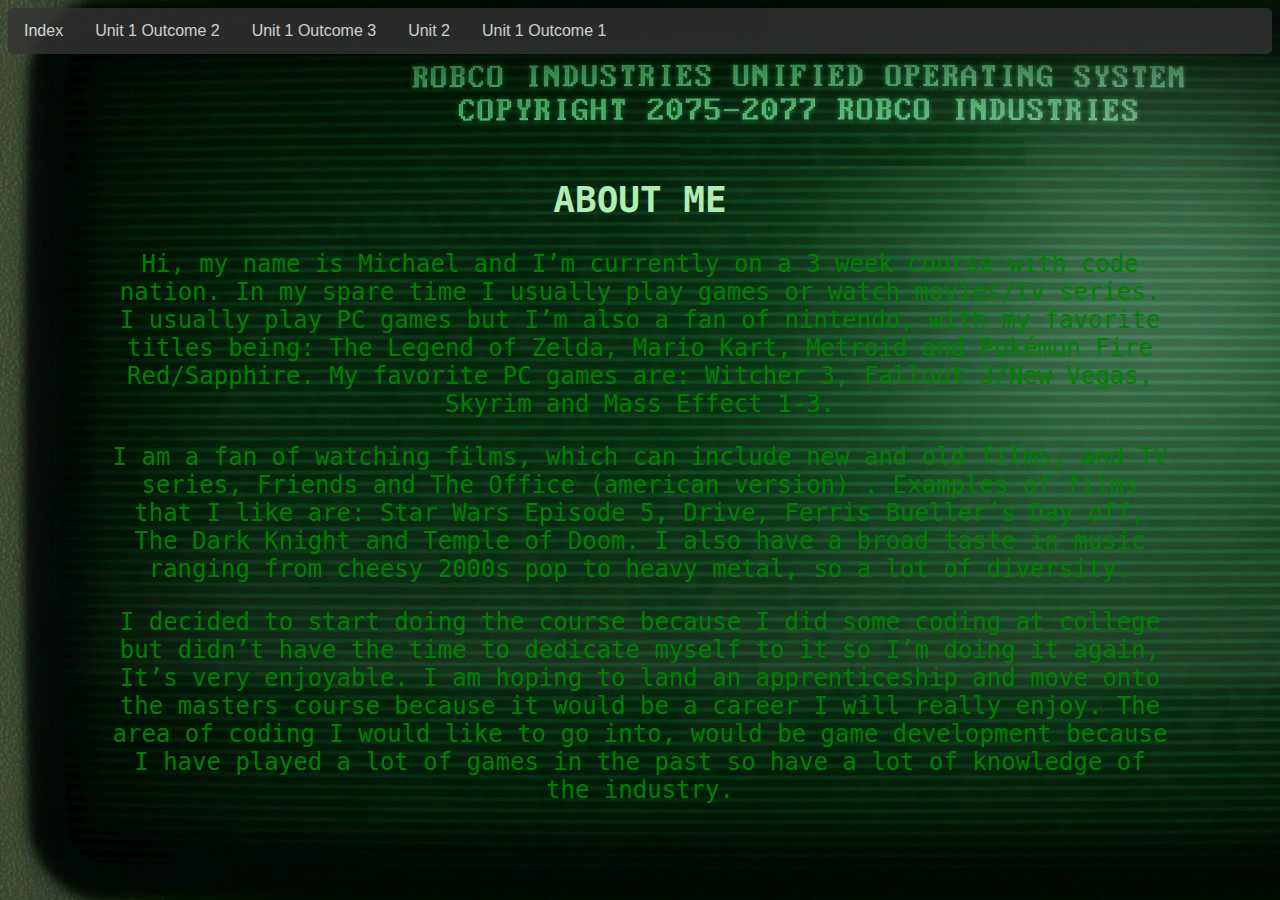
<file: index.html>
<!DOCTYPE html>
<html lang="en">
<head>
    <meta charset="UTF-8">
    <link rel="stylesheet" type="text/css" href="main.css">
    <title>Michael's website</title>
</head>
<body>    
    <div class="cursor"></div>
    <div class="navbar">
            <a href="index.html">Index</a>
            <a href="unit1outcome2.html">Unit 1 Outcome 2</a>
            <a href="unit1outcome3.html">Unit 1 Outcome 3</a>
            <a href="unit2.html">Unit 2</a>
        <div class="dropdown">
            <button class="dropbtn">
                Unit 1 Outcome 1
                <i class="fa fa-caret-down"></i>
            </button>
            <div class="dropdown-content">
                <a href="outcome1.html">Outcome 1.1</a>
                <a href="outcome2.html">Outcome 1.2</a>
                <a href="outcome3.html">Outcome 1.3</a>
                <a href="outcome4.html">Outcome 1.4</a>
                <a href="outcome5.html">Outcome 1.5</a>
                <a href="outcome6.html">Outcome 1.6</a>
                <a href="outcome7.html">Outcome 1.7</a>
            </div>
        </div>
        </div>      
    <div>
    <h1>ABOUT ME</h1>
    <div id="abtmepara1">
    <p>Hi, my name is Michael and I’m currently on a 3 week course with code nation. In my spare time I usually play games or watch movies/tv series. I usually play PC games but I’m also a fan of nintendo, with my favorite titles being: The Legend of Zelda, Mario Kart, Metroid and Pokémon Fire Red/Sapphire. My favorite PC games are: Witcher 3, Fallout 3/New Vegas, Skyrim and Mass Effect 1-3.</p>
    </div>
    <div id="abtmepara2">
    <p>I am a fan of watching films, which can include new and old films, and TV series, Friends and The Office (american version) . Examples of films that I like are: Star Wars Episode 5, Drive, Ferris Bueller’s Day off, The Dark Knight and Temple of Doom. I also have a broad taste in music ranging from cheesy 2000s pop to heavy metal, so a lot of diversity. </p>
    </div>
    <div id="abtmepara3">
    <p>I decided to start doing the course because I did some coding at college but didn’t have the time to dedicate myself to it so I’m doing it again, It’s very enjoyable. I am hoping to land an apprenticeship and move onto the masters course because it would be a career I will really enjoy. The area of coding I would like to go into, would be game development because I have played a lot of games in the past so have a lot of knowledge of the industry.</p>
    </div>
</body>
</html>
</file>
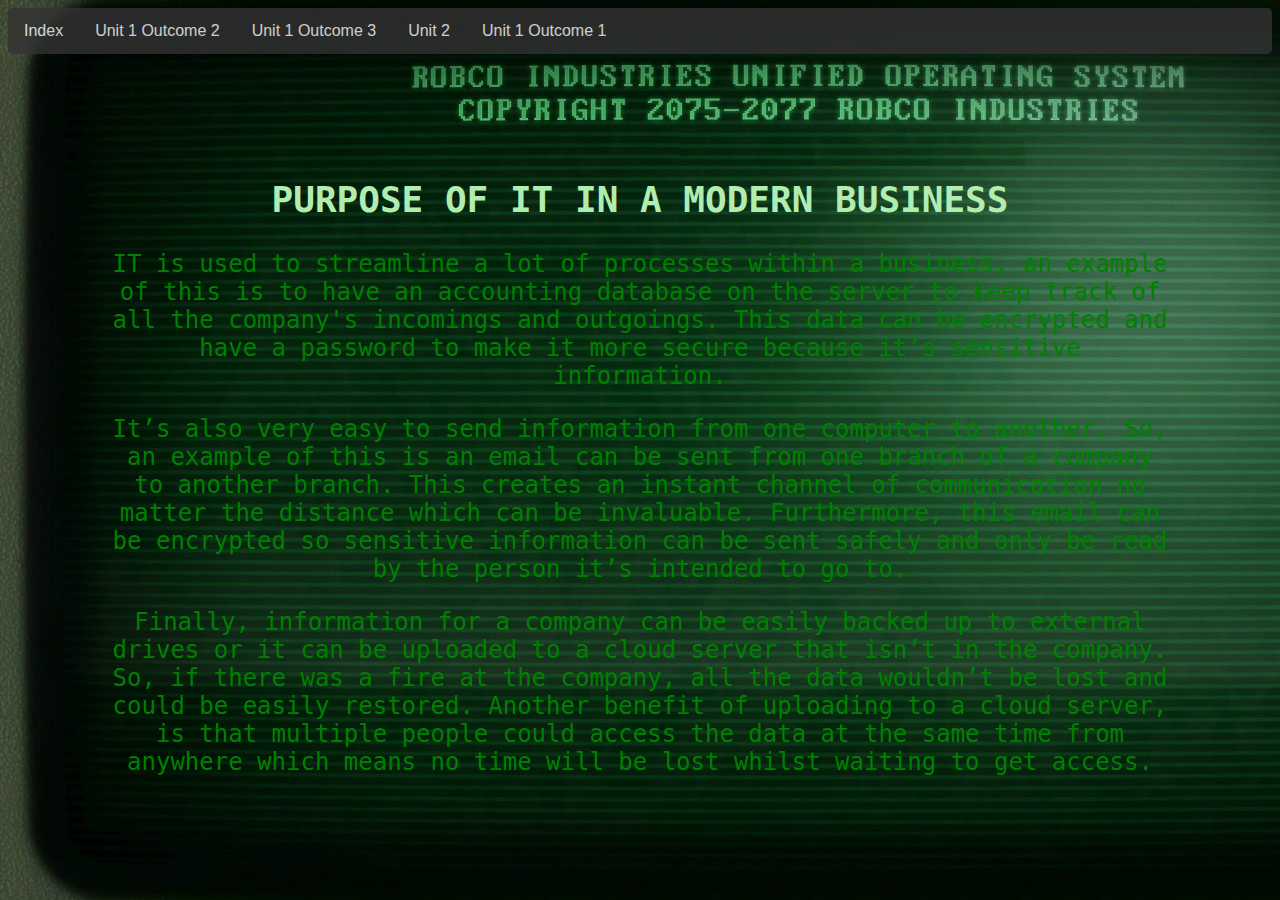
<file: outcome1.html>
<!DOCTYPE html>
<html lang="en">
<head>
    <meta charset="UTF-8">
    <link rel="stylesheet" type="text/css" href="outcome1.css">
    <title>Purpose of IT in a modern business</title>
</head>
<body>
        <div class="navbar">
                <a href="index.html">Index</a>
                <a href="unit1outcome2.html">Unit 1 Outcome 2</a>
                <a href="unit1outcome3.html">Unit 1 Outcome 3</a>
                <a href="unit2.html">Unit 2</a>
            <div class="dropdown">
                <button class="dropbtn">
                    Unit 1 Outcome 1
                    <i class="fa fa-caret-down"></i>
                </button>
                <div class="dropdown-content">
                    <a href="outcome1.html">Outcome 1.1</a>
                    <a href="outcome2.html">Outcome 1.2</a>
                    <a href="outcome3.html">Outcome 1.3</a>
                    <a href="outcome4.html">Outcome 1.4</a>
                    <a href="outcome5.html">Outcome 1.5</a>
                    <a href="outcome6.html">Outcome 1.6</a>
                    <a href="outcome7.html">Outcome 1.7</a>
                </div>
            </div>
            </div>  
    <div>
    <h1>PURPOSE OF IT IN A MODERN BUSINESS</h1>
    </div>
   <div id="outcome11"> 
   <p>IT is used to streamline a lot of processes within a business, an example of this is to have an accounting database on the server to keep track of all the company's incomings and outgoings. This data can be encrypted and have a password to make it more secure because it’s sensitive information.</p>
   </div>
   <div id="outcome12">
    <p>It’s also very easy to send information from one computer to another. So, an example of this is an email can be sent from one branch of a company to another branch. This creates an instant channel of communication no matter the distance which can be invaluable. Furthermore, this email can be encrypted so sensitive information can be sent safely and only be read by the person it’s intended to go to.</p>
    </div>
    <div id="outcome13">
    <p>Finally, information for a company can be easily backed up to external drives or it can be uploaded to a cloud server that isn’t in the company. So, if there was a fire at the company, all the data wouldn’t be lost and could be easily restored. Another benefit of uploading to a cloud server, is that multiple people could access the data at the same time from anywhere which means no time will be lost whilst waiting to get access. </p>
    </div>
</body>
</html>
</file>
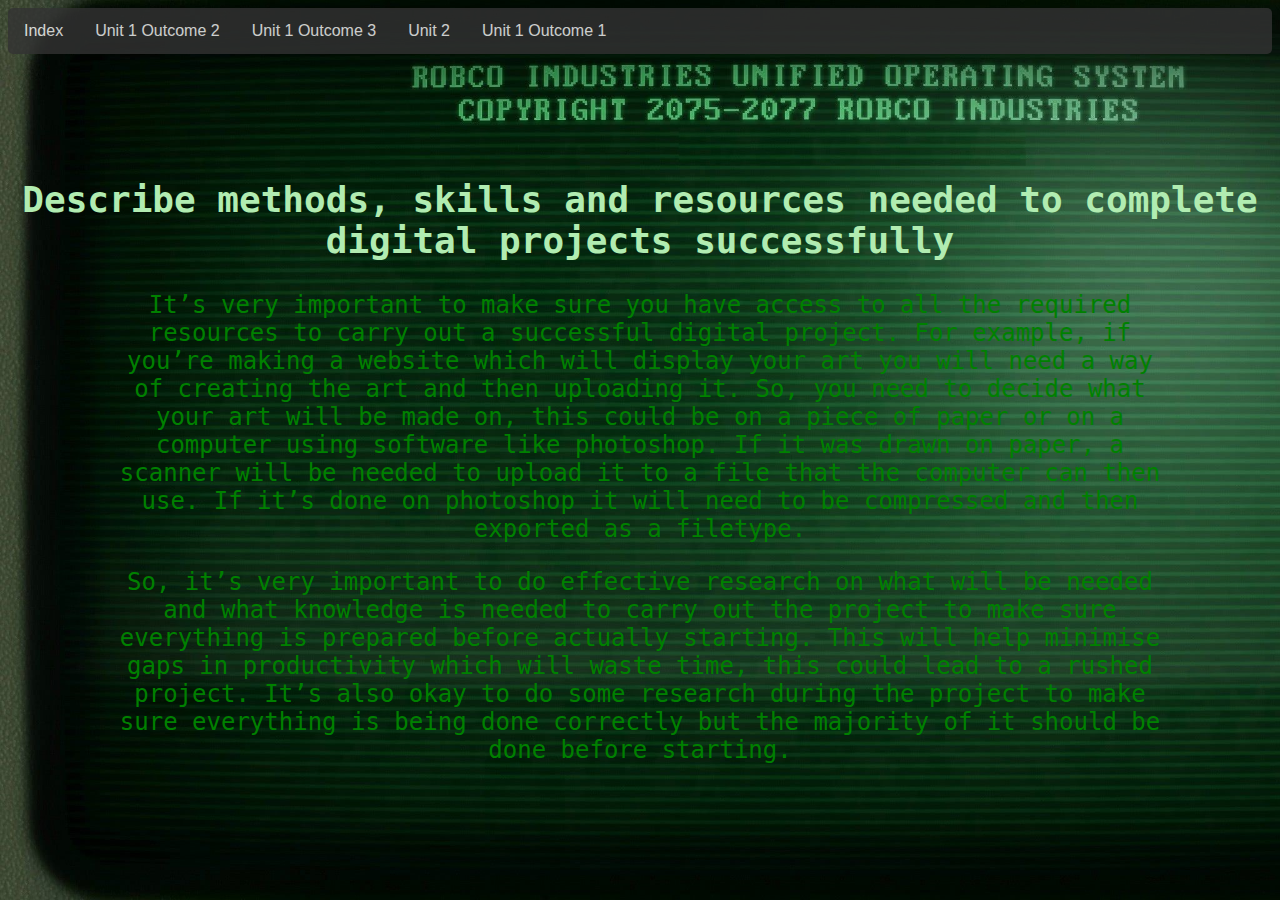
<file: outcome2.html>
<!DOCTYPE html>
<html lang="en">
<head>
    <meta charset="UTF-8">
    <link rel="stylesheet" type="text/css" href="outcome2.css">
    <title>Describe methods, skills and resources needed to complete digital projects successfully</title>
</head>
<body>
        <div class="navbar">
                <a href="index.html">Index</a>
                <a href="unit1outcome2.html">Unit 1 Outcome 2</a>
                <a href="unit1outcome3.html">Unit 1 Outcome 3</a>
                <a href="unit2.html">Unit 2</a>
            <div class="dropdown">
                <button class="dropbtn">
                    Unit 1 Outcome 1
                    <i class="fa fa-caret-down"></i>
                </button>
                <div class="dropdown-content">
                    <a href="outcome1.html">Outcome 1.1</a>
                    <a href="outcome2.html">Outcome 1.2</a>
                    <a href="outcome3.html">Outcome 1.3</a>
                    <a href="outcome4.html">Outcome 1.4</a>
                    <a href="outcome5.html">Outcome 1.5</a>
                    <a href="outcome6.html">Outcome 1.6</a>
                    <a href="outcome7.html">Outcome 1.7</a>
                </div>
            </div>
            </div>  
<div>
<h1>Describe methods, skills and resources needed to complete digital projects successfully</h1>
</div>
<div id="outcome21">
 <p>It’s very important to make sure you have access to all the required resources to carry out a successful digital project. For example, if you’re making a website which will display your art you will need a way of creating the art and then uploading it. So, you need to decide what your art will be made on, this could be on a piece of paper or on a computer using software like photoshop. If it was drawn on paper, a scanner will be needed to upload it to a file that the computer can then use. If it’s done on photoshop it will need to be compressed and then exported as a filetype. </p> 
</div>
<div id="outcome22"> 
 <p>So, it’s very important to do effective research on what will be needed and what knowledge is needed to carry out the project to make sure everything is prepared before actually starting. This will help minimise gaps in productivity which will waste time, this could lead to a rushed project. It’s also okay to do some research during the project to make sure everything is being done correctly but the majority of it should be done before starting.</p>
 </div>
</body>
</html>
</file>
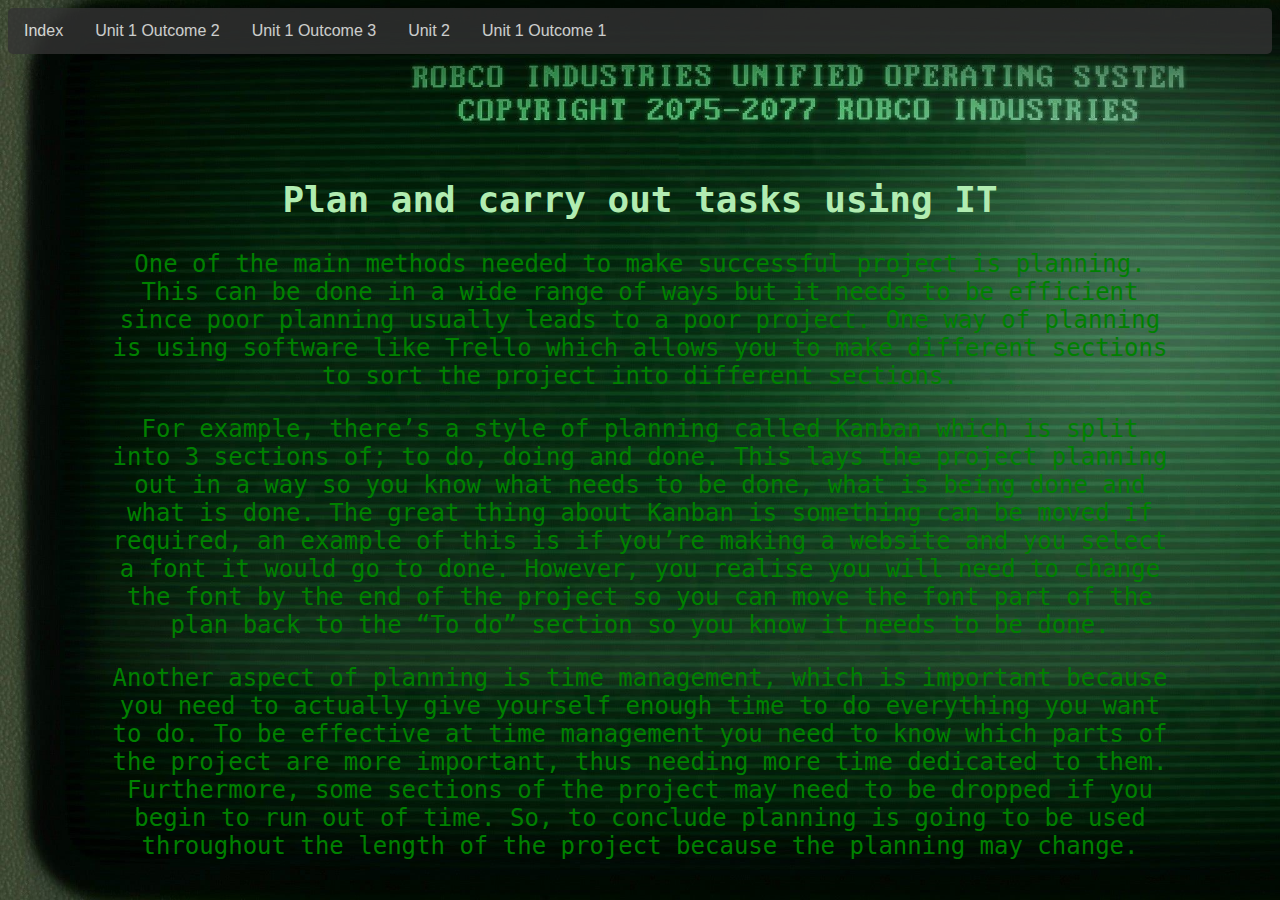
<file: outcome3.html>
<!DOCTYPE html>
<html lang="en">
<head>
    <meta charset="UTF-8">
    <link rel="stylesheet" type="text/css" href="outcome3.css">
    <title>Plan and carry out tasks using IT</title>    
</head>
<body>
        <div class="navbar">
                <a href="index.html">Index</a>
                <a href="unit1outcome2.html">Unit 1 Outcome 2</a>
                <a href="unit1outcome3.html">Unit 1 Outcome 3</a>
                <a href="unit2.html">Unit 2</a>
            <div class="dropdown">
                <button class="dropbtn">
                    Unit 1 Outcome 1
                    <i class="fa fa-caret-down"></i>
                </button>
                <div class="dropdown-content">
                    <a href="outcome1.html">Outcome 1.1</a>
                    <a href="outcome2.html">Outcome 1.2</a>
                    <a href="outcome3.html">Outcome 1.3</a>
                    <a href="outcome4.html">Outcome 1.4</a>
                    <a href="outcome5.html">Outcome 1.5</a>
                    <a href="outcome6.html">Outcome 1.6</a>
                    <a href="outcome7.html">Outcome 1.7</a>
                </div>
            </div>
            </div>  
<div>
<h1>Plan and carry out tasks using IT</h1>
</div>
<div id="outcome31">
<p>One of the main methods needed to make successful project is planning. This can be done in a wide range of ways but it needs to be efficient since poor planning usually leads to a poor project. One way of planning is using software like Trello which allows you to make different sections to sort the project into different sections.</p>
</div>
<div id="outcome32">
<p>For example, there’s a style of planning called Kanban which is split into 3 sections of; to do, doing and done. This lays the project planning out in a way so you know what needs to be done, what is being done and what is done. The great thing about Kanban is something can be moved if required, an example of this is if you’re making a website and you select a font it would go to done. However, you realise you will need to change the font by the end of the project so you can move the font part of the plan back to the “To do” section so you know it needs to be done.</p>
</div>
<div id="outcome33">
<p>Another aspect of planning is time management, which is important because you need to actually give yourself enough time to do everything you want to do. To be effective at time management you need to know which parts of the project are more important, thus needing more time dedicated to them. Furthermore, some sections of the project may need to be dropped if you begin to run out of time. So, to conclude planning is going to be used throughout the length of the project because the planning may change.</p>
</div>
</body>
</html>
</file>
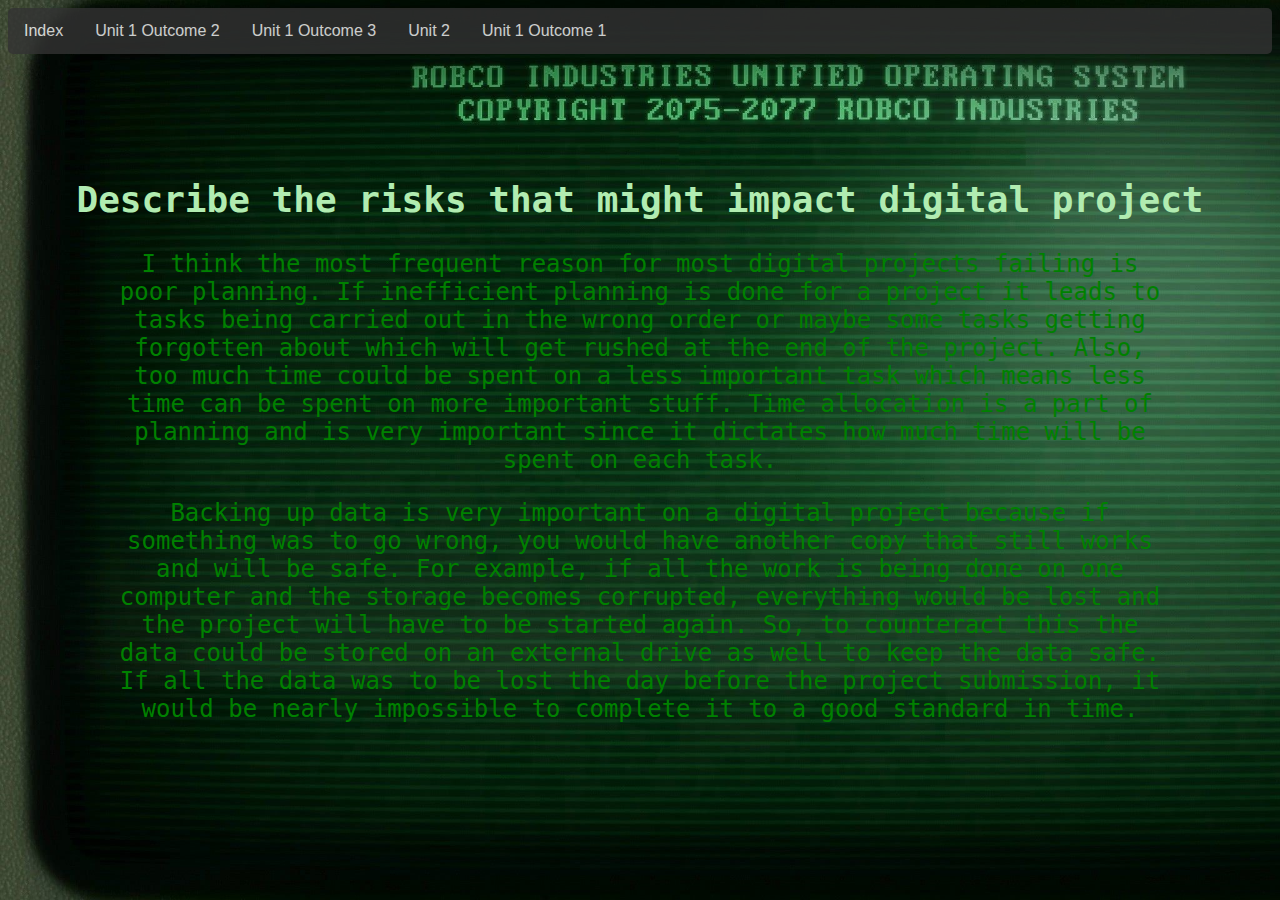
<file: outcome4.html>
<!DOCTYPE html>
<html lang="en">
<head>
    <meta charset="UTF-8">
    <link rel="stylesheet" type="text/css" href="outcome4.css">
    <title>Describe the risks that might impact digital project</title>
</head>
<body>
        <div class="navbar">
                <a href="index.html">Index</a>
                <a href="unit1outcome2.html">Unit 1 Outcome 2</a>
                <a href="unit1outcome3.html">Unit 1 Outcome 3</a>
                <a href="unit2.html">Unit 2</a>
            <div class="dropdown">
                <button class="dropbtn">
                    Unit 1 Outcome 1
                    <i class="fa fa-caret-down"></i>
                </button>
                <div class="dropdown-content">
                    <a href="outcome1.html">Outcome 1.1</a>
                    <a href="outcome2.html">Outcome 1.2</a>
                    <a href="outcome3.html">Outcome 1.3</a>
                    <a href="outcome4.html">Outcome 1.4</a>
                    <a href="outcome5.html">Outcome 1.5</a>
                    <a href="outcome6.html">Outcome 1.6</a>
                    <a href="outcome7.html">Outcome 1.7</a>
                </div>
            </div>
            </div>  
<div>
<h1>Describe the risks that might impact digital project</h1>
</div>
<div id="outcome41">
<p>I think the most frequent reason for most digital projects failing is poor planning. If inefficient planning is done for a project it leads to tasks being carried out in the wrong order or maybe some tasks getting forgotten about which will get rushed at the end of the project. Also, too much time could be spent on a less important task which means less time can be spent on more important stuff. Time allocation is a part of planning and is very important since it dictates how much time will be spent on each task. 
</p>
</div>
<div id="outcome42">
<p>Backing up data is very important on a digital project because if something was to go wrong, you would have another copy that still works and will be safe. For example, if all the work is being done on one computer and the storage becomes corrupted, everything would be lost and the project will have to be started again. So, to counteract this the data could be stored on an external drive as well to keep the data safe. If all the data was to be lost the day before the project submission, it would be nearly impossible to complete it to a good standard in time.</p>
</div>  
</body>
</html>
</file>
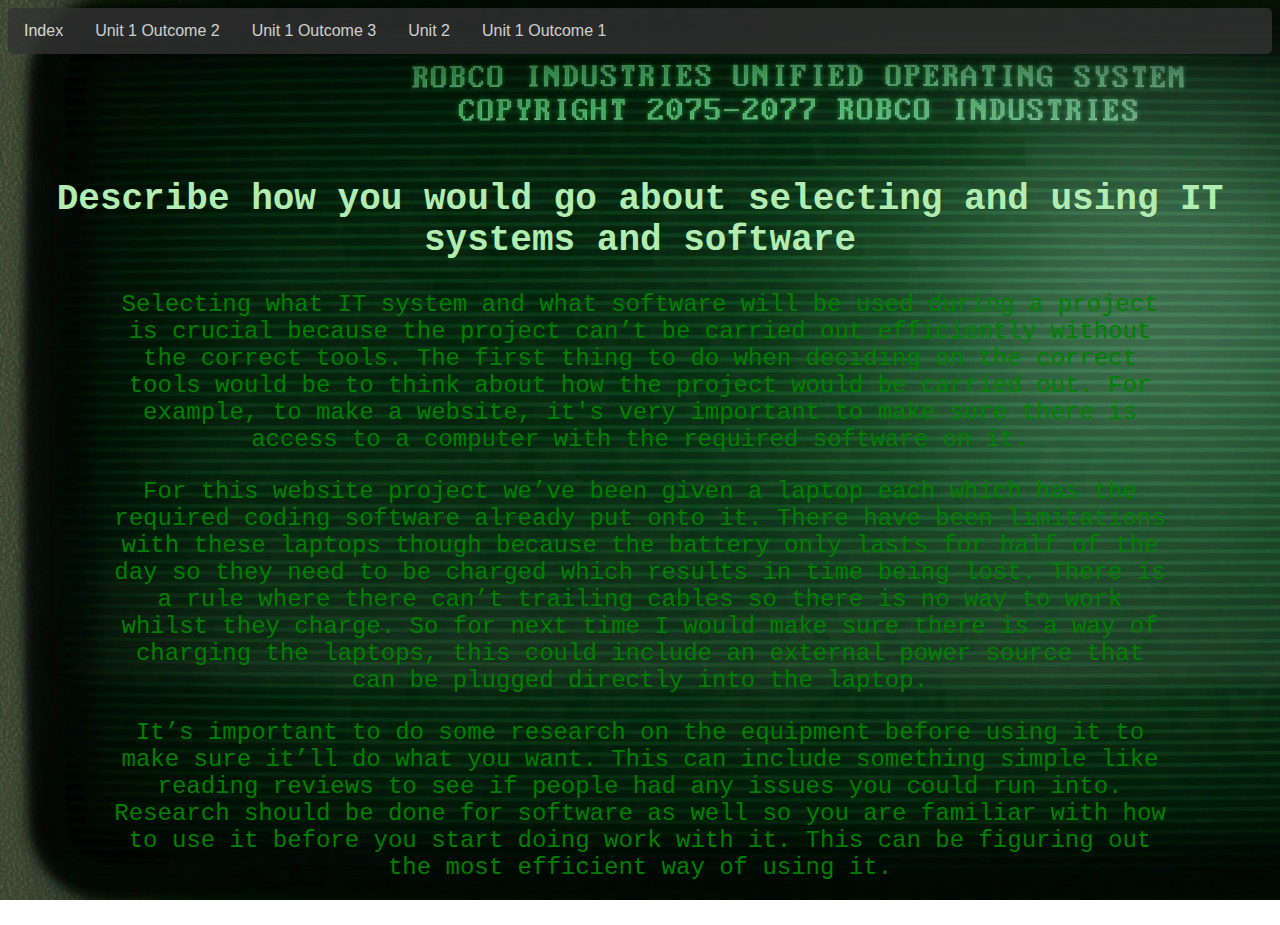
<file: outcome5.html>
<!DOCTYPE html>
<html lang="en">
<head>
    <meta charset="UTF-8">
    <link rel="stylesheet" type="text/css" href="outcome5.css">
    <title>Describe how you would go about selecting and using IT systems and software</title>
</head>
<body>
        <div class="navbar">
                <a href="index.html">Index</a>
                <a href="unit1outcome2.html">Unit 1 Outcome 2</a>
                <a href="unit1outcome3.html">Unit 1 Outcome 3</a>
                <a href="unit2.html">Unit 2</a>
            <div class="dropdown">
                <button class="dropbtn">
                    Unit 1 Outcome 1
                    <i class="fa fa-caret-down"></i>
                </button>
                <div class="dropdown-content">
                    <a href="outcome1.html">Outcome 1.1</a>
                    <a href="outcome2.html">Outcome 1.2</a>
                    <a href="outcome3.html">Outcome 1.3</a>
                    <a href="outcome4.html">Outcome 1.4</a>
                    <a href="outcome5.html">Outcome 1.5</a>
                    <a href="outcome6.html">Outcome 1.6</a>
                    <a href="outcome7.html">Outcome 1.7</a>
                </div>
            </div>
            </div>  
    <div>
    <h1>Describe how you would go about selecting and using IT systems and software</h1>
    </div>
   <div id="outcome51">
    <p>Selecting what IT system and what software will be used during a project is crucial because the project can’t be carried out efficiently without the correct tools. The first thing to do when deciding on the correct tools would be to think about how the project would be carried out. For example, to make a website, it's very important to make sure there is access to a computer with the required software on it.</p>
   </div>
   <div id="outcome52">
    <p>For this website project we’ve been given a laptop each which has the required coding software already put onto it. There have been limitations with these laptops though because the battery only lasts for half of the day so they need to be charged which results in time being lost. There is a rule where there can’t trailing cables so there is no way to work whilst they charge. So for next time I would make sure there is a way of charging the laptops, this could include an external power source that can be plugged directly into the laptop. </p>
   </div>
   <div id="outcome53">
    <p>It’s important to do some research on the equipment before using it to make sure it’ll do what you want. This can include something simple like reading reviews to see if people had any issues you could run into. Research should be done for software as well so you are familiar with how to use it before you start doing work with it. This can be figuring out the most efficient way of using it.</p>
    </div>   
</body>
</html>
</file>
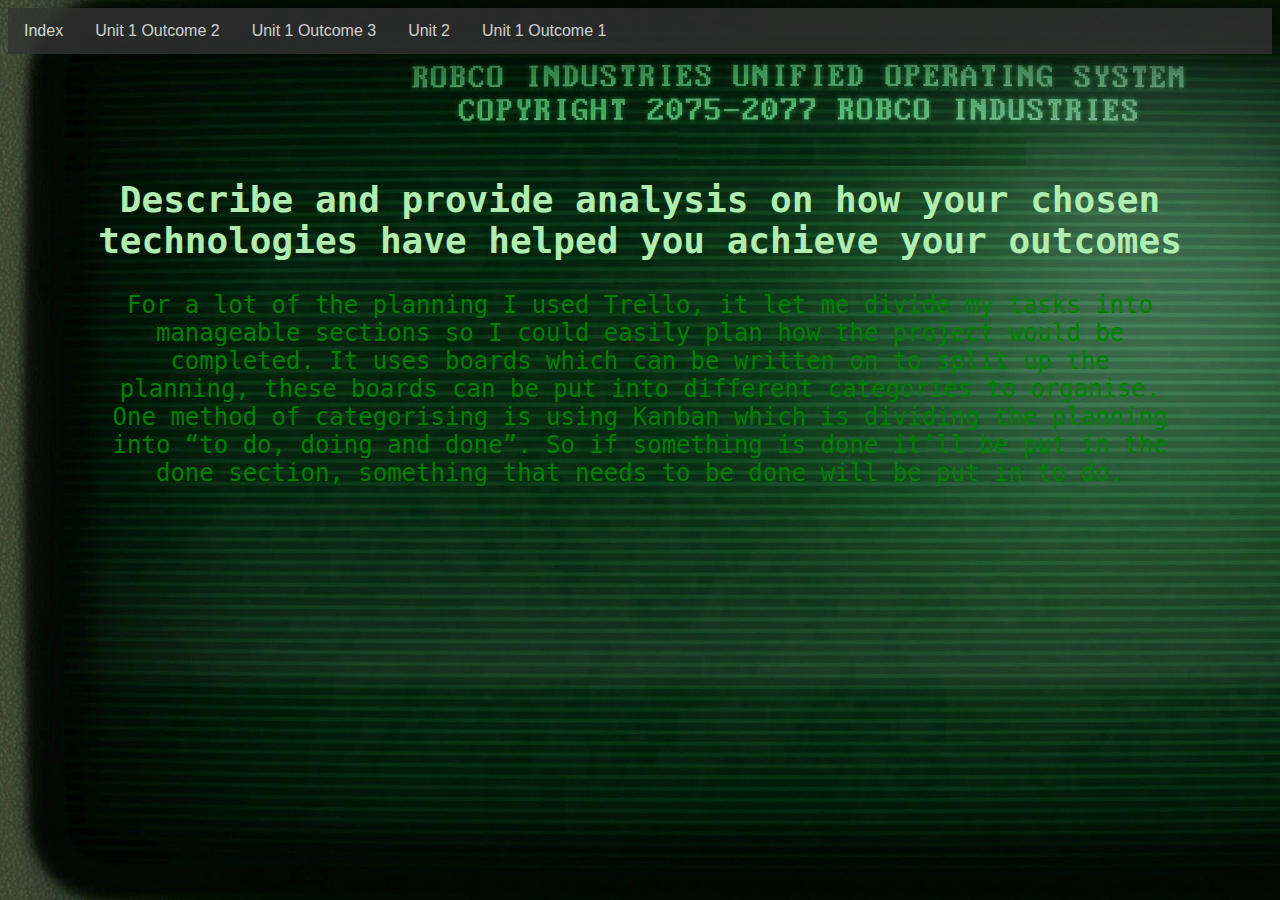
<file: outcome6.html>
<!DOCTYPE html>
<html lang="en">
<head>
    <meta charset="UTF-8">
    <link rel="stylesheet" type="text/css" href="outcome6.css">
    <title>Describe and provide analysis on how your chosen technologies have helped you achieve your outcomes</title>
</head>
<body>
        <div class="navbar">
                <a href="index.html">Index</a>
                <a href="unit1outcome2.html">Unit 1 Outcome 2</a>
                <a href="unit1outcome3.html">Unit 1 Outcome 3</a>
                <a href="unit2.html">Unit 2</a>
            <div class="dropdown">
                <button class="dropbtn">
                    Unit 1 Outcome 1
                    <i class="fa fa-caret-down"></i>
                </button>
                <div class="dropdown-content">
                    <a href="outcome1.html">Outcome 1.1</a>
                    <a href="outcome2.html">Outcome 1.2</a>
                    <a href="outcome3.html">Outcome 1.3</a>
                    <a href="outcome4.html">Outcome 1.4</a>
                    <a href="outcome5.html">Outcome 1.5</a>
                    <a href="outcome6.html">Outcome 1.6</a>
                    <a href="outcome7.html">Outcome 1.7</a>
                </div>
            </div>
            </div>   
    <div>
    <h1>Describe and provide analysis on how your chosen technologies have helped you achieve your outcomes</h1>
    </div>
    <div id="outcome61">
    <p>For a lot of the planning I used Trello, it let me divide my tasks into manageable sections so I could easily plan how the project would be completed. It uses boards which can be written on to split up the planning, these boards can be put into different categories to organise. One method of categorising is using Kanban which is dividing the planning into “to do, doing and done”. So if something is done it’ll be put in the done section, something that needs to be done will be put in to do.</p>
    </div>
</body>
</html>
</file>
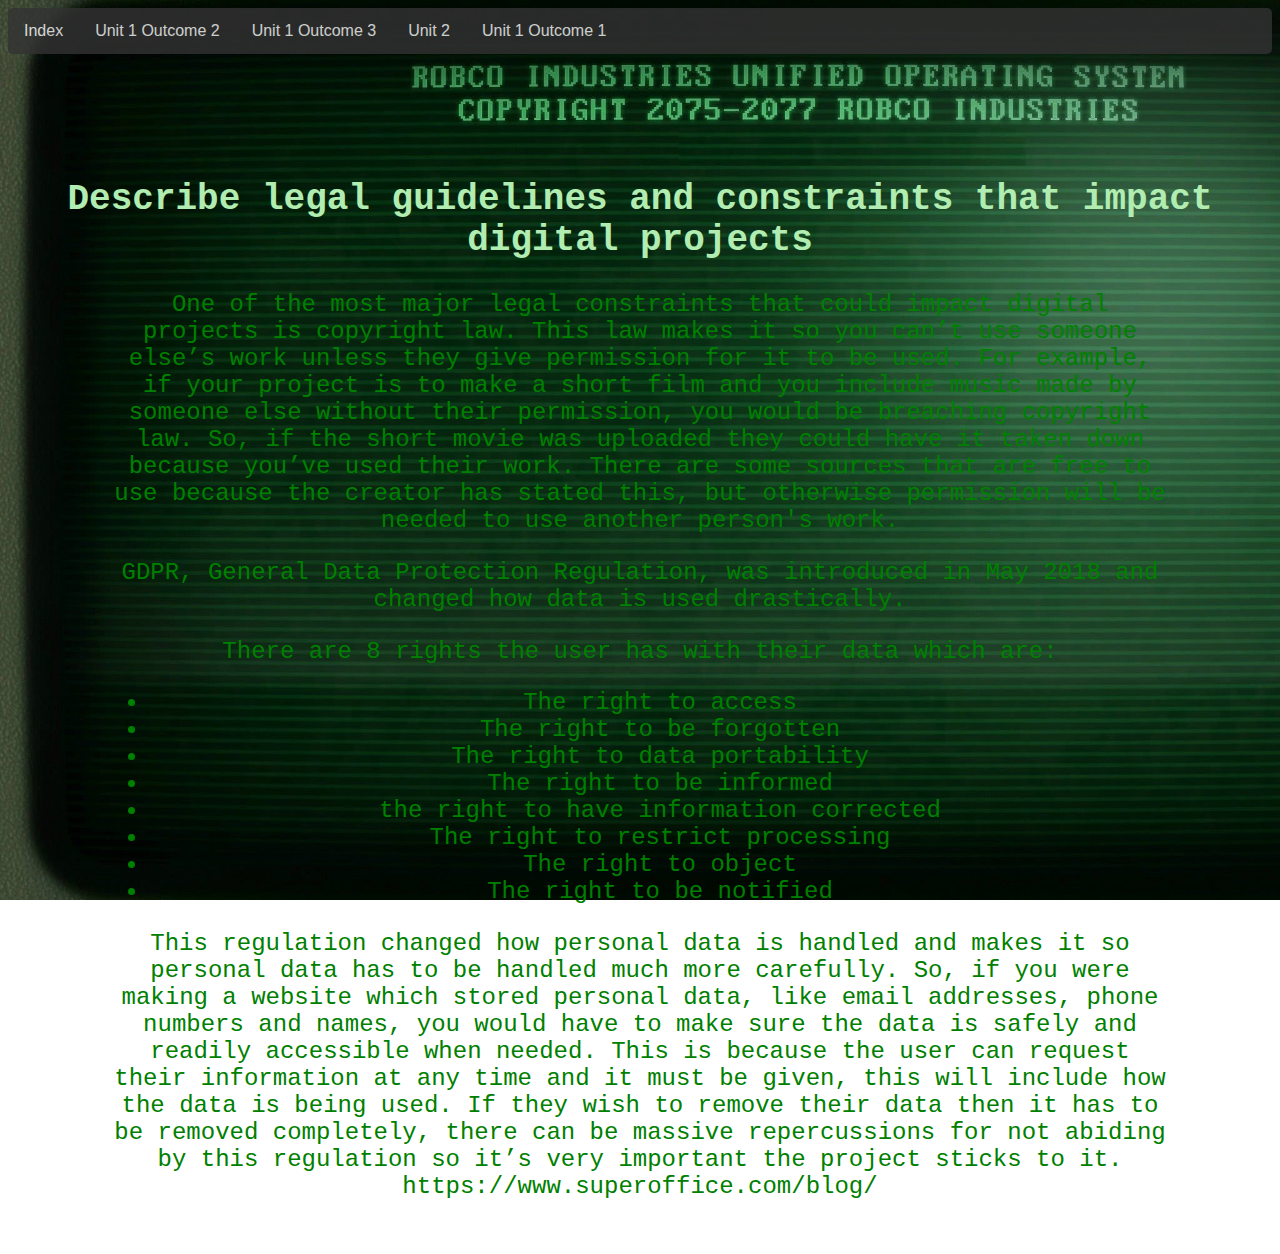
<file: outcome7.html>
<!DOCTYPE html>
<html lang="en">
<head>
    <meta charset="UTF-8">
    <link rel="stylesheet" type="text/css" href="outcome7.css">
    <title>Describe legal guidelines and constraints that impact digital projects</title>
</head>
<body>
        <div class="navbar">
                <a href="index.html">Index</a>
                <a href="unit1outcome2.html">Unit 1 Outcome 2</a>
                <a href="unit1outcome3.html">Unit 1 Outcome 3</a>
                <a href="unit2.html">Unit 2</a>
            <div class="dropdown">
                <button class="dropbtn">
                    Unit 1 Outcome 1
                    <i class="fa fa-caret-down"></i>
                </button>
                <div class="dropdown-content">
                    <a href="outcome1.html">Outcome 1.1</a>
                    <a href="outcome2.html">Outcome 1.2</a>
                    <a href="outcome3.html">Outcome 1.3</a>
                    <a href="outcome4.html">Outcome 1.4</a>
                    <a href="outcome5.html">Outcome 1.5</a>
                    <a href="outcome6.html">Outcome 1.6</a>
                    <a href="outcome7.html">Outcome 1.7</a>
                </div>
            </div>
            </div>  
    <div>
    <H1>Describe legal guidelines and constraints that impact digital projects</H1>
    </div>
   <div id="outcome71">
    <p>One of the most major legal constraints that could impact digital projects is copyright law. This law makes it so you can’t use someone else’s work unless they give permission for it to be used. For example, if your project is to make a short film and you include music made by someone else without their permission, you would be breaching copyright law. So, if the short movie was uploaded they could have it taken down because you’ve used their work. There are some sources that are free to use because the creator has stated this, but otherwise permission will be needed to use another person's work. </p>
   </div>
   <div id="outcome72">
    <p>GDPR, General Data Protection Regulation, was introduced in May 2018 and changed how data is used drastically.</p>
    </div>
    <div id="outcomelist">
    <p>There are 8 rights the user has with their data which are:</p>
    <ul>
    <li>The right to access</li>
    <li>The right to be forgotten</li>
    <li>The right to data portability</li>
    <li>The right to be informed</li>
    <li>the right to have information corrected</li>
    <li>The right to restrict processing</li>
    <li>The right to object</li>
    <li>The right to be notified</li>
</ul>
</div>
<div id="outcome73">
    <p>This regulation changed how personal data is handled and makes it so personal data
            has to be handled much more carefully. So, if you were making a website which stored personal data, like email addresses, phone numbers and names, you would have to make sure the data is safely and readily accessible when needed. This is because the user can request their information at any time and it must be given, this will include how the data is being used. If they wish to remove their data then it has to be removed completely, there can be massive repercussions for not abiding by this regulation so it’s very important the project sticks to it. https://www.superoffice.com/blog/
            </p>
</div>
</body>
</html>
</file>
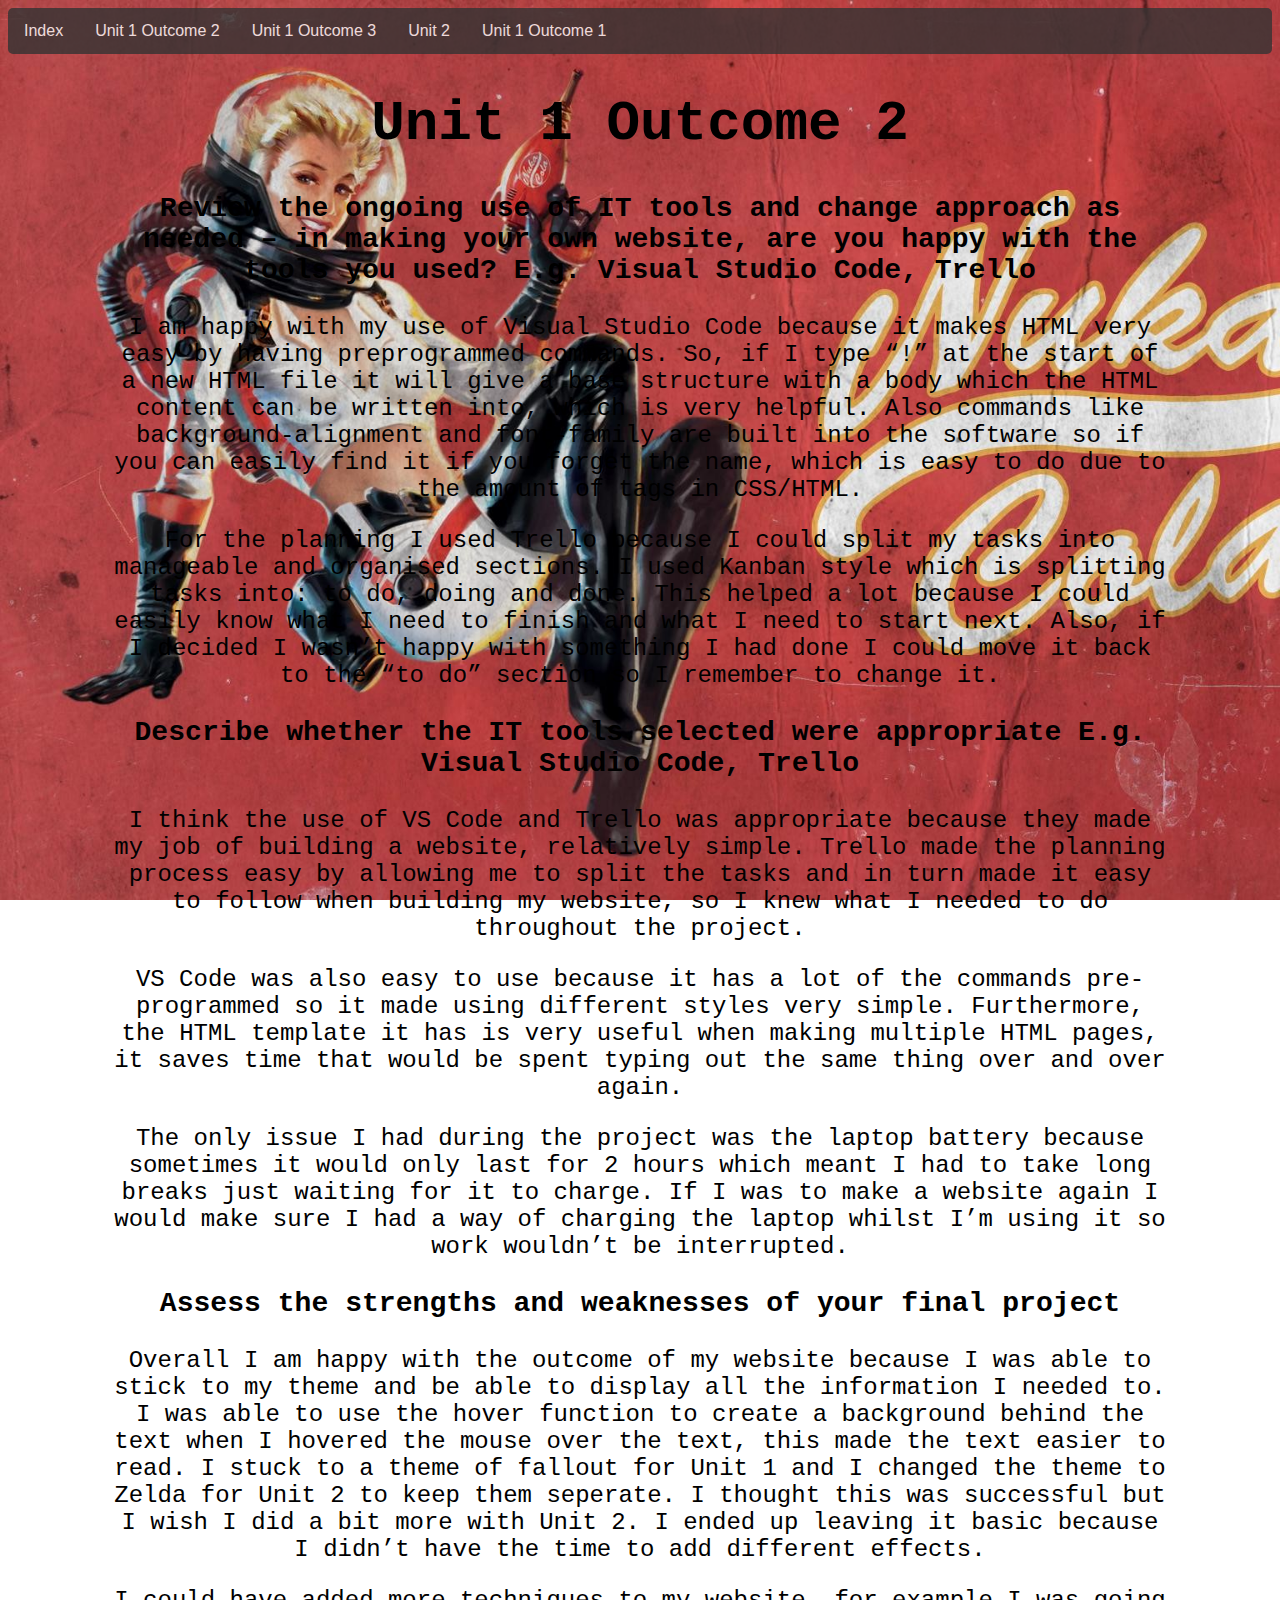
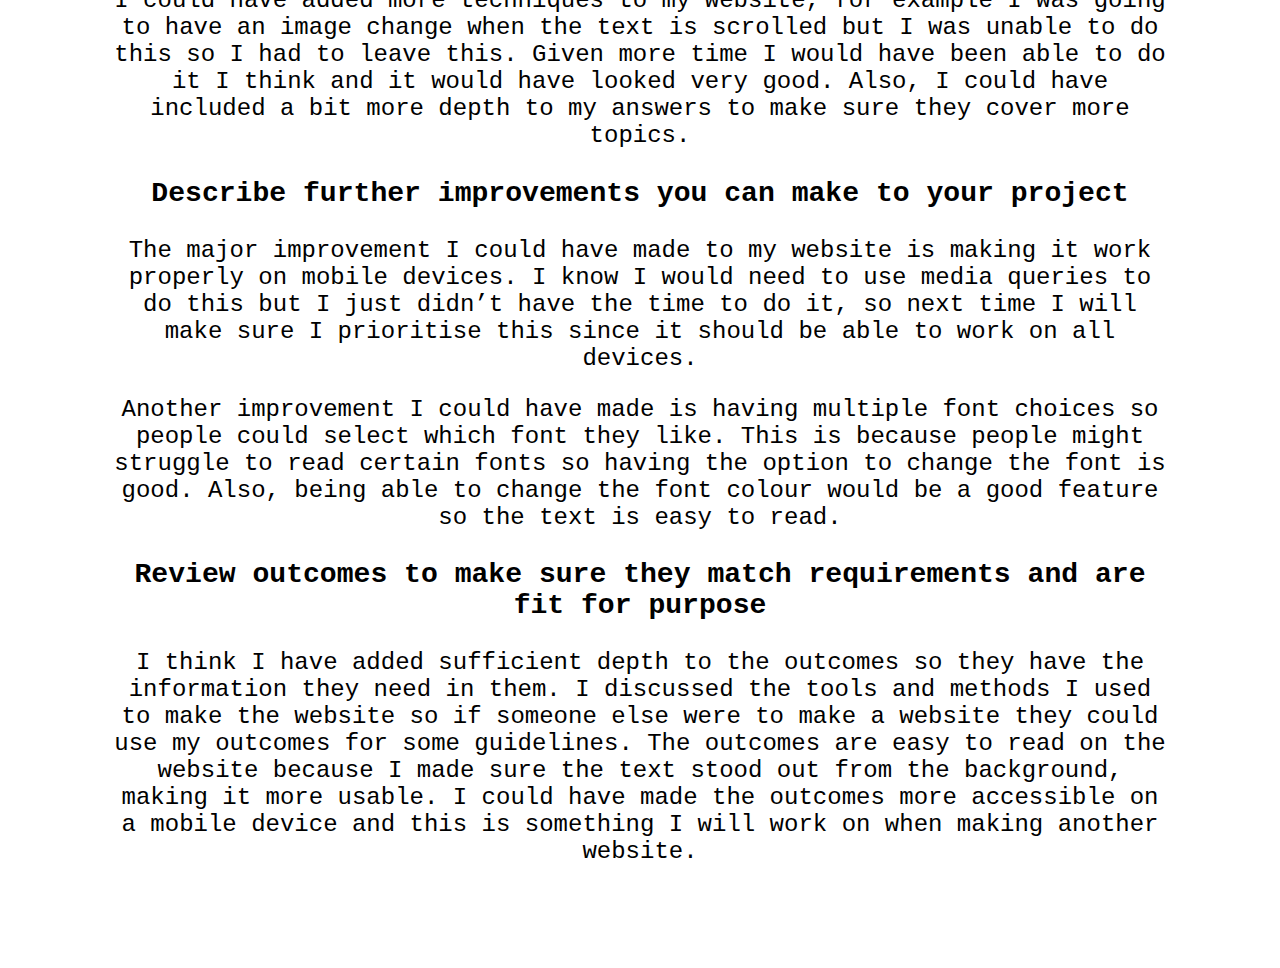
<file: unit1outcome2.html>
<!DOCTYPE html>
<html lang="en">
<head>
    <meta charset="UTF-8">
    <link rel="stylesheet" type="text/css" href="unit1outcome2.css">
    <title>Document</title>
</head>
<body>
        <div class="navbar">
                <a href="index.html">Index</a>
                <a href="unit1outcome2.html">Unit 1 Outcome 2</a>
                <a href="unit1outcome3.html">Unit 1 Outcome 3</a>
                <a href="unit2.html">Unit 2</a>
            <div class="dropdown">
                <button class="dropbtn">
                    Unit 1 Outcome 1
                    <i class="fa fa-caret-down"></i>
                </button>
                <div class="dropdown-content">
                    <a href="outcome1.html">Outcome 1.1</a>
                    <a href="outcome2.html">Outcome 1.2</a>
                    <a href="outcome3.html">Outcome 1.3</a>
                    <a href="outcome4.html">Outcome 1.4</a>
                    <a href="outcome5.html">Outcome 1.5</a>
                    <a href="outcome6.html">Outcome 1.6</a>
                    <a href="outcome7.html">Outcome 1.7</a>
                </div>
            </div>
            </div>  
    <div>
        <h1>Unit 1 Outcome 2</h1>
    </div>
    <div id="outcome2-1">
        <h3> Review the ongoing use of IT tools and change approach as needed – in making your own website, are you happy with the tools you used? E.g. Visual Studio Code, Trello </h3>
    <p>
        I am happy with my use of Visual Studio Code because it makes HTML very easy by having preprogrammed commands. So, if I type “!” at the start of a new HTML file it will give a base structure with a body which the HTML content can be written into, which is very helpful. Also commands like background-alignment and font-family are built into the software so if you can easily find it if you forget the name, which is easy to do due to the amount of tags in CSS/HTML.
    </p>
    <p>
        For the planning I used Trello because I could split my tasks into manageable and organised sections. I used Kanban style which is splitting tasks into: to do, doing and done. This helped a lot because I could easily know what I need to finish and what I need to start next. Also, if I decided I wasn’t happy with something I had done I could move it back to the “to do” section so I remember to change it.      
    </p>  
    </div>
    <div id="outcome2-2">
        <h3>Describe whether the IT tools selected were appropriate E.g. Visual Studio Code, Trello</h3>
    <p>
        I think the use of VS Code and Trello was appropriate because they made my job of building a website, relatively simple. Trello made the planning process easy by allowing me to split the tasks and in turn made it easy to follow when building my website, so I knew what I needed to do throughout the project.
    </p>
    <p>
        VS Code was also easy to use because it has a lot of the commands pre-programmed so it made using different styles very simple. Furthermore, the HTML template it has is very useful when making multiple HTML pages, it saves time that would be spent typing out the same thing over and over again.
    </p>
    <p>      
        The only issue I had during the project was the laptop battery because sometimes it would only last for 2 hours which meant I had to take long breaks just waiting for it to charge. If I was to make a website again I would make sure I had a way of charging the laptop whilst I’m using it so work wouldn’t be interrupted.      
    </p>
    </div>
    <div id="outcome2-3">
        <h3> Assess the strengths and weaknesses of your final project</h3>
    <p>
        Overall I am happy with the outcome of my website because I was able to stick to my theme and be able to display all the information I needed to. I was able to use the hover function to create a background behind the text when I hovered the mouse over the text, this made the text easier to read. I stuck to a theme of fallout for Unit 1 and I changed the theme to Zelda for Unit 2 to keep them seperate. I thought this was successful but I wish I did a bit more with Unit 2. I ended up leaving it basic because I didn’t have the time to add different effects.
    </p>
    <p>        
        I could have added more techniques to my website, for example I was going to have an image change when the text is scrolled but I was unable to do this so I had to leave this. Given more time I would have been able to do it I think and it would have looked very good. Also, I could have included a bit more depth to my answers to make sure they cover more topics. 
            
    </p>
    </div>
    <div id="outcome2-4">
        <h3>Describe further improvements you can make to your project</h3>
    <p>
        The major improvement I could have made to my website is making it work properly on mobile devices. I know I would need to use media queries to do this but I just didn’t have the time to do it, so next time I will make sure I prioritise this since it should be able to work on all devices.
    </p>
    <p>
        Another improvement I could have made is having multiple font choices so people could select which font they like. This is because people might struggle to read certain fonts so having the option to change the font is good. Also, being able to change the font colour would be a good feature so the text is easy to read. 
    </p>
    </div>
    <div id="outcome2-5">
        <h3>Review outcomes to make sure they match requirements and are fit for purpose</h3>
    <p>
        I think I have added sufficient depth to the outcomes so they have the information they need in them. I discussed the tools and methods I used to make the website so if someone else were to make a website they could use my outcomes for some guidelines. The outcomes are easy to read on the website because I made sure the text stood out from the background, making it more usable. I could have made the outcomes more accessible on a mobile device and this is something I will work on when making another website.
    </p>
    </div>
    
</body>
</html>
</file>
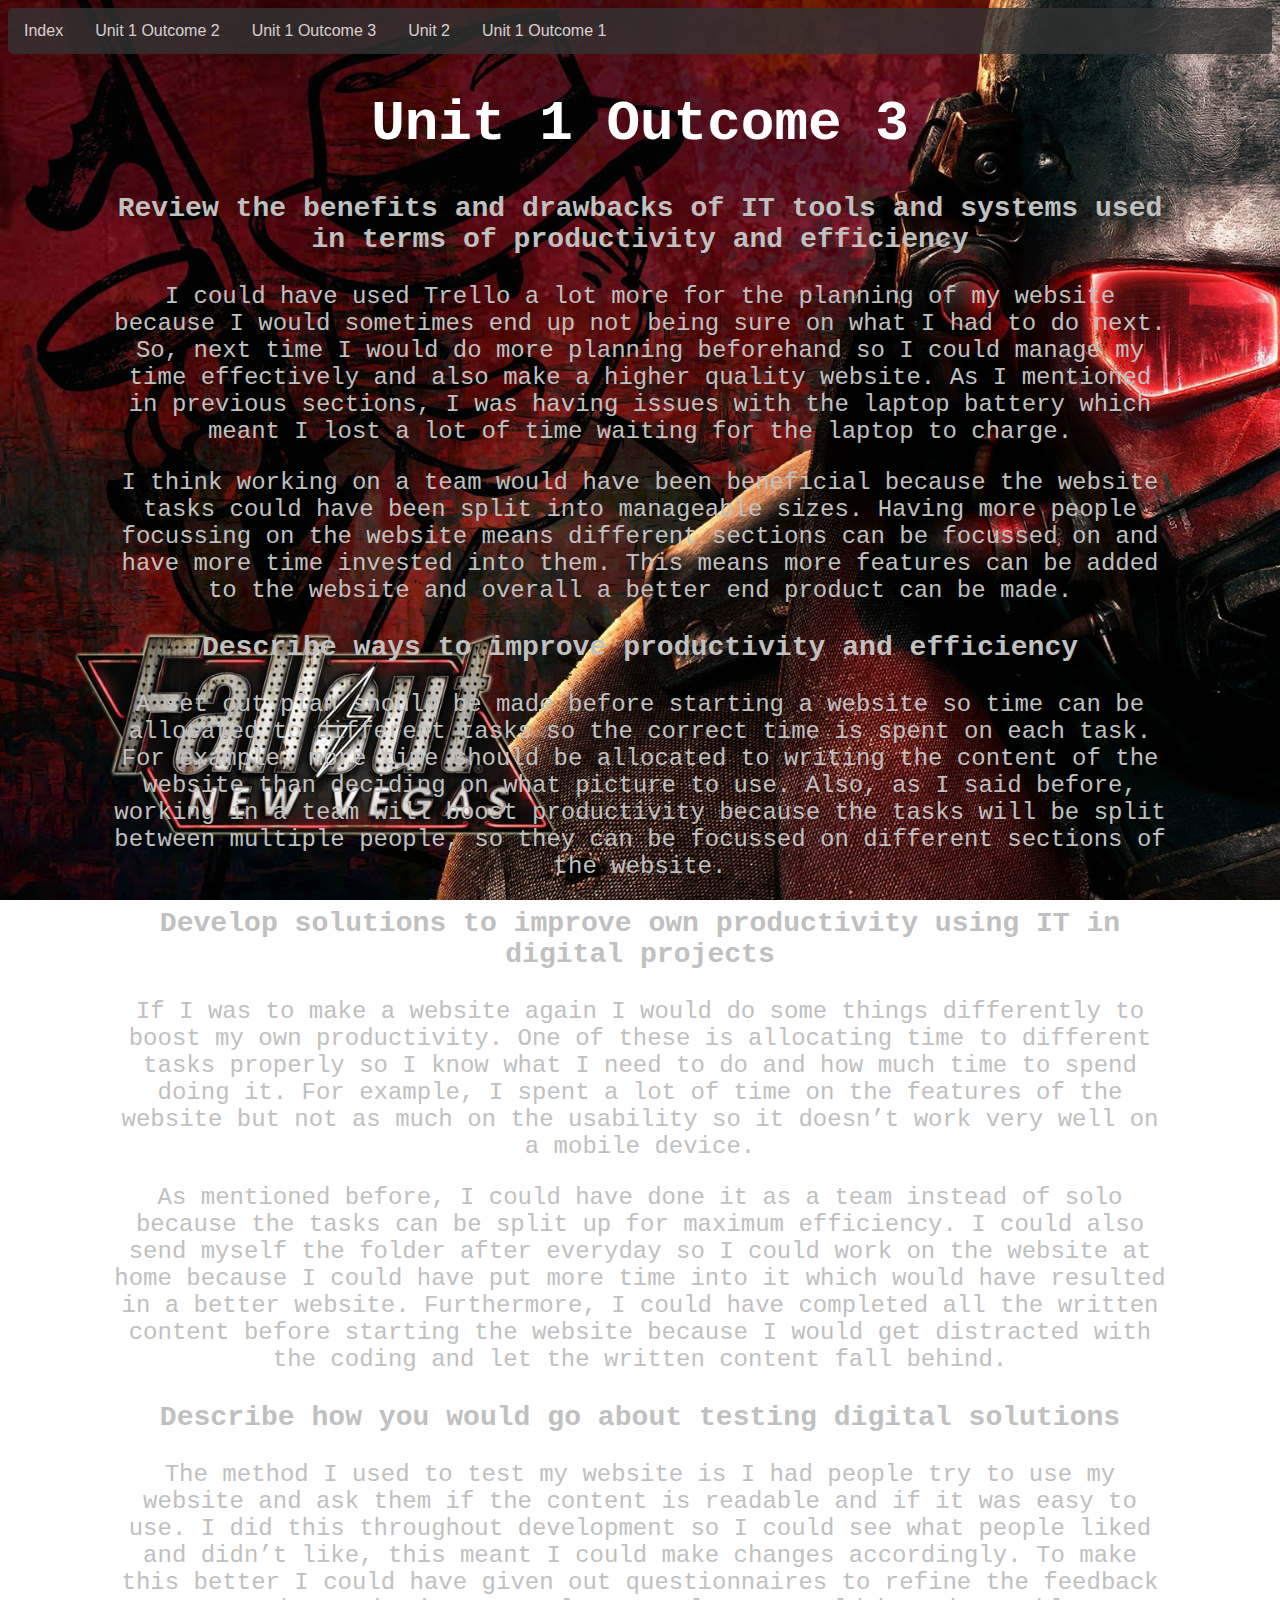
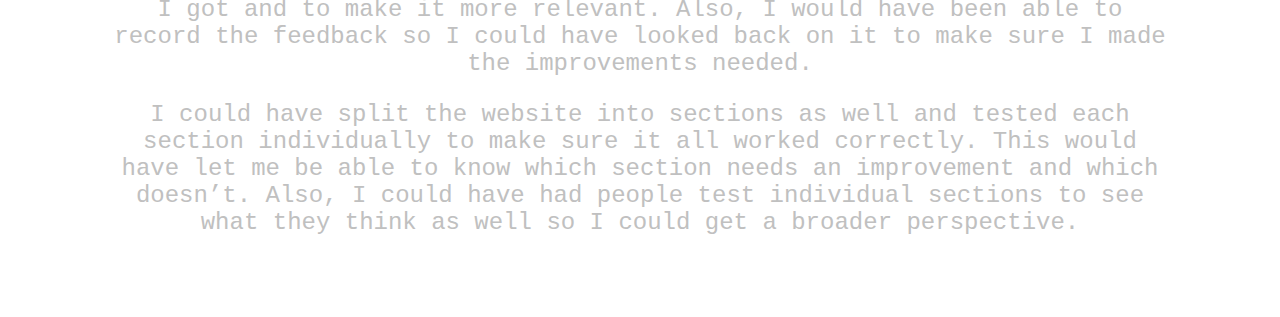
<file: unit1outcome3.html>
<!DOCTYPE html>
<html lang="en">
<head>
    <meta charset="UTF-8">
    <link rel="stylesheet" type="text/css" href="unit1outcome3.css">
    <title>Document</title>
</head>
<body>
        <div class="navbar">
                <a href="index.html">Index</a>
                <a href="unit1outcome2.html">Unit 1 Outcome 2</a>
                <a href="unit1outcome3.html">Unit 1 Outcome 3</a>
                <a href="unit2.html">Unit 2</a>
            <div class="dropdown">
                <button class="dropbtn">
                    Unit 1 Outcome 1
                    <i class="fa fa-caret-down"></i>
                </button>
                <div class="dropdown-content">
                    <a href="outcome1.html">Outcome 1.1</a>
                    <a href="outcome2.html">Outcome 1.2</a>
                    <a href="outcome3.html">Outcome 1.3</a>
                    <a href="outcome4.html">Outcome 1.4</a>
                    <a href="outcome5.html">Outcome 1.5</a>
                    <a href="outcome6.html">Outcome 1.6</a>
                    <a href="outcome7.html">Outcome 1.7</a>
                </div>
            </div>
            </div>  
    <div>
        <h1>Unit 1 Outcome 3</h1>
    </div>
    <div id="unit3-1">
        <h3> Review the benefits and drawbacks of IT tools and systems used in terms of productivity and efficiency</h3>
        <p>
            I could have used Trello a lot more for the planning of my website because I would sometimes end up not being sure on what I had to do next. So, next time I would do more planning beforehand so I could manage my time effectively and also make a higher quality website. As I mentioned in previous sections, I was having issues with the laptop battery which meant I lost a lot of time waiting for the laptop to charge. 
        </p>
        <p>
            I think working on a team would have been beneficial because the website tasks could have been split into manageable sizes. Having more people focussing on the website means different sections can be focussed on and have more time invested into them. This means more features can be added to the website and overall a better end product can be made. 
                
        </p>
    </div>
    <div id="unit3-2">
        <h3>Describe ways to improve productivity and efficiency </h3>
        <p>
            A set out plan should be made before starting a website so time can be allocated to different tasks so the correct time is spent on each task. For example, more time should be allocated to writing the content of the website than deciding on what picture to use. Also, as I said before, working in a team will boost productivity because the tasks will be split between multiple people, so they can be focussed on different sections of the website.

        </p>
    </div>
    <div id="unit3-3">
        <h3> Develop solutions to improve own productivity using IT in digital projects</h3>
        <p>
            If I was to make a website again I would do some things differently to boost my own productivity. One of these is allocating time to different tasks properly so I know what I need to do and how much time to spend doing it. For example, I spent a lot of time on the features of the website but not as much on the usability so it doesn’t work very well on a mobile device. 
        </p>
        <p>
            As mentioned before, I could have done it as a team instead of solo because the tasks can be split up for maximum efficiency. I could also send myself the folder after everyday so I could work on the website at home because I could have put more time into it which would have resulted in a better website. Furthermore, I could have completed all the written content before starting the website because I would get distracted with the coding and let the written content fall behind.

        </p>
    </div>
    <div id="unit3-4">
        <h3>Describe how you would go about testing digital solutions</h3>
        <p>
            The method I used to test my website is I had people try to use my website and ask them if the content is readable and if it was easy to use. I did this throughout development so I could see what people liked and didn’t like, this meant I could make changes accordingly. To make this better I could have given out questionnaires to refine the feedback I got and to make it more relevant. Also, I would have been able to record the feedback so I could have looked back on it to make sure I made the improvements needed. 
        </p>
        <p>
            I could have split the website into sections as well and tested each section individually to make sure it all worked correctly. This would have let me be able to know which section needs an improvement and which doesn’t. Also, I could have had people test individual sections to see what they think as well so I could get a broader perspective.   
        </p>
    </div>
    
</body>
</html>
</file>
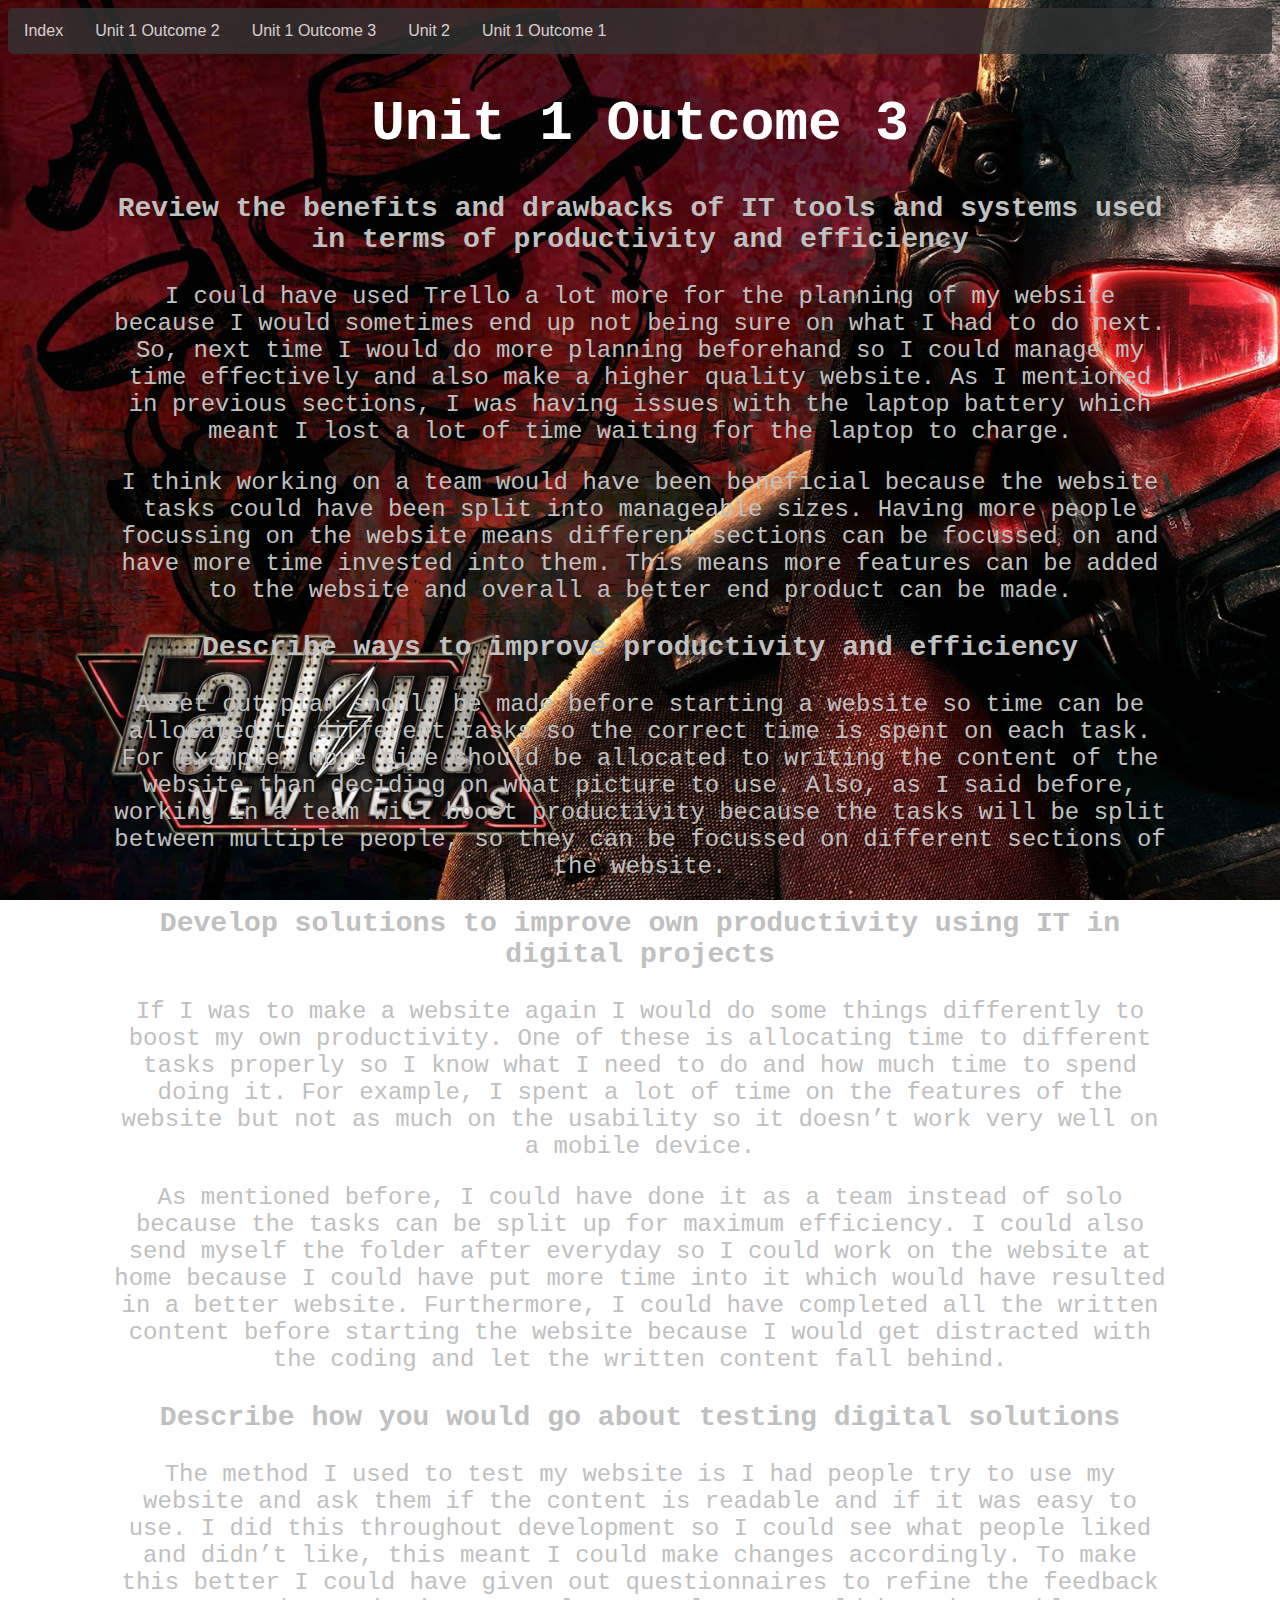
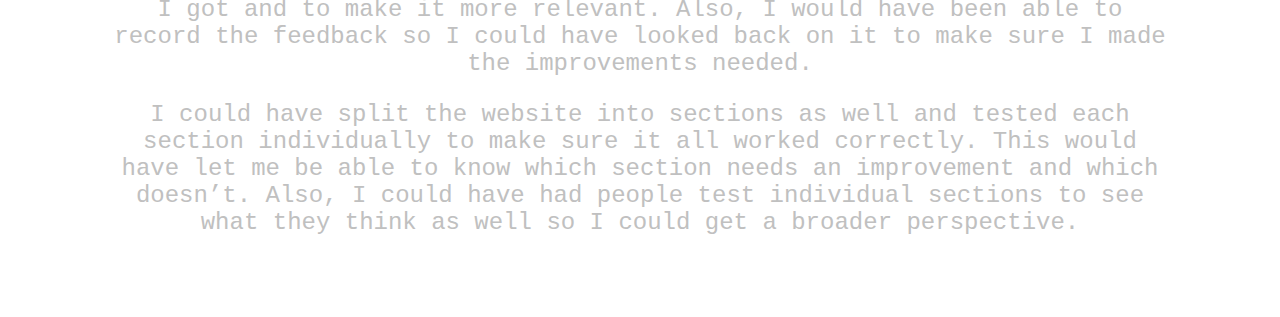
<file: Unit1outcome3.html>
<!DOCTYPE html>
<html lang="en">
<head>
    <meta charset="UTF-8">
    <link rel="stylesheet" type="text/css" href="unit1outcome3.css">
    <title>Document</title>
</head>
<body>
        <div class="navbar">
                <a href="index.html">Index</a>
                <a href="unit1outcome2.html">Unit 1 Outcome 2</a>
                <a href="unit1outcome3.html">Unit 1 Outcome 3</a>
                <a href="unit2.1.html">Unit 2</a>
            <div class="dropdown">
                <button class="dropbtn">
                    Unit 1 Outcome 1
                    <i class="fa fa-caret-down"></i>
                </button>
                <div class="dropdown-content">
                    <a href="outcome1.html">Outcome 1.1</a>
                    <a href="outcome2.html">Outcome 1.2</a>
                    <a href="outcome3.html">Outcome 1.3</a>
                    <a href="outcome4.html">Outcome 1.4</a>
                    <a href="outcome5.html">Outcome 1.5</a>
                    <a href="outcome6.html">Outcome 1.6</a>
                    <a href="outcome7.html">Outcome 1.7</a>
                </div>
            </div>
            </div>  
    <div>
        <h1>Unit 1 Outcome 3</h1>
    </div>
    <div id="unit3-1">
        <h3> Review the benefits and drawbacks of IT tools and systems used in terms of productivity and efficiency</h3>
        <p>
            I could have used Trello a lot more for the planning of my website because I would sometimes end up not being sure on what I had to do next. So, next time I would do more planning beforehand so I could manage my time effectively and also make a higher quality website. As I mentioned in previous sections, I was having issues with the laptop battery which meant I lost a lot of time waiting for the laptop to charge. 
        </p>
        <p>
            I think working on a team would have been beneficial because the website tasks could have been split into manageable sizes. Having more people focussing on the website means different sections can be focussed on and have more time invested into them. This means more features can be added to the website and overall a better end product can be made. 
                
        </p>
    </div>
    <div id="unit3-2">
        <h3>Describe ways to improve productivity and efficiency </h3>
        <p>
            A set out plan should be made before starting a website so time can be allocated to different tasks so the correct time is spent on each task. For example, more time should be allocated to writing the content of the website than deciding on what picture to use. Also, as I said before, working in a team will boost productivity because the tasks will be split between multiple people, so they can be focussed on different sections of the website.

        </p>
    </div>
    <div id="unit3-3">
        <h3> Develop solutions to improve own productivity using IT in digital projects</h3>
        <p>
            If I was to make a website again I would do some things differently to boost my own productivity. One of these is allocating time to different tasks properly so I know what I need to do and how much time to spend doing it. For example, I spent a lot of time on the features of the website but not as much on the usability so it doesn’t work very well on a mobile device. 
        </p>
        <p>
            As mentioned before, I could have done it as a team instead of solo because the tasks can be split up for maximum efficiency. I could also send myself the folder after everyday so I could work on the website at home because I could have put more time into it which would have resulted in a better website. Furthermore, I could have completed all the written content before starting the website because I would get distracted with the coding and let the written content fall behind.

        </p>
    </div>
    <div id="unit3-4">
        <h3>Describe how you would go about testing digital solutions</h3>
        <p>
            The method I used to test my website is I had people try to use my website and ask them if the content is readable and if it was easy to use. I did this throughout development so I could see what people liked and didn’t like, this meant I could make changes accordingly. To make this better I could have given out questionnaires to refine the feedback I got and to make it more relevant. Also, I would have been able to record the feedback so I could have looked back on it to make sure I made the improvements needed. 
        </p>
        <p>
            I could have split the website into sections as well and tested each section individually to make sure it all worked correctly. This would have let me be able to know which section needs an improvement and which doesn’t. Also, I could have had people test individual sections to see what they think as well so I could get a broader perspective.   
        </p>
    </div>
    
</body>
</html>
</file>
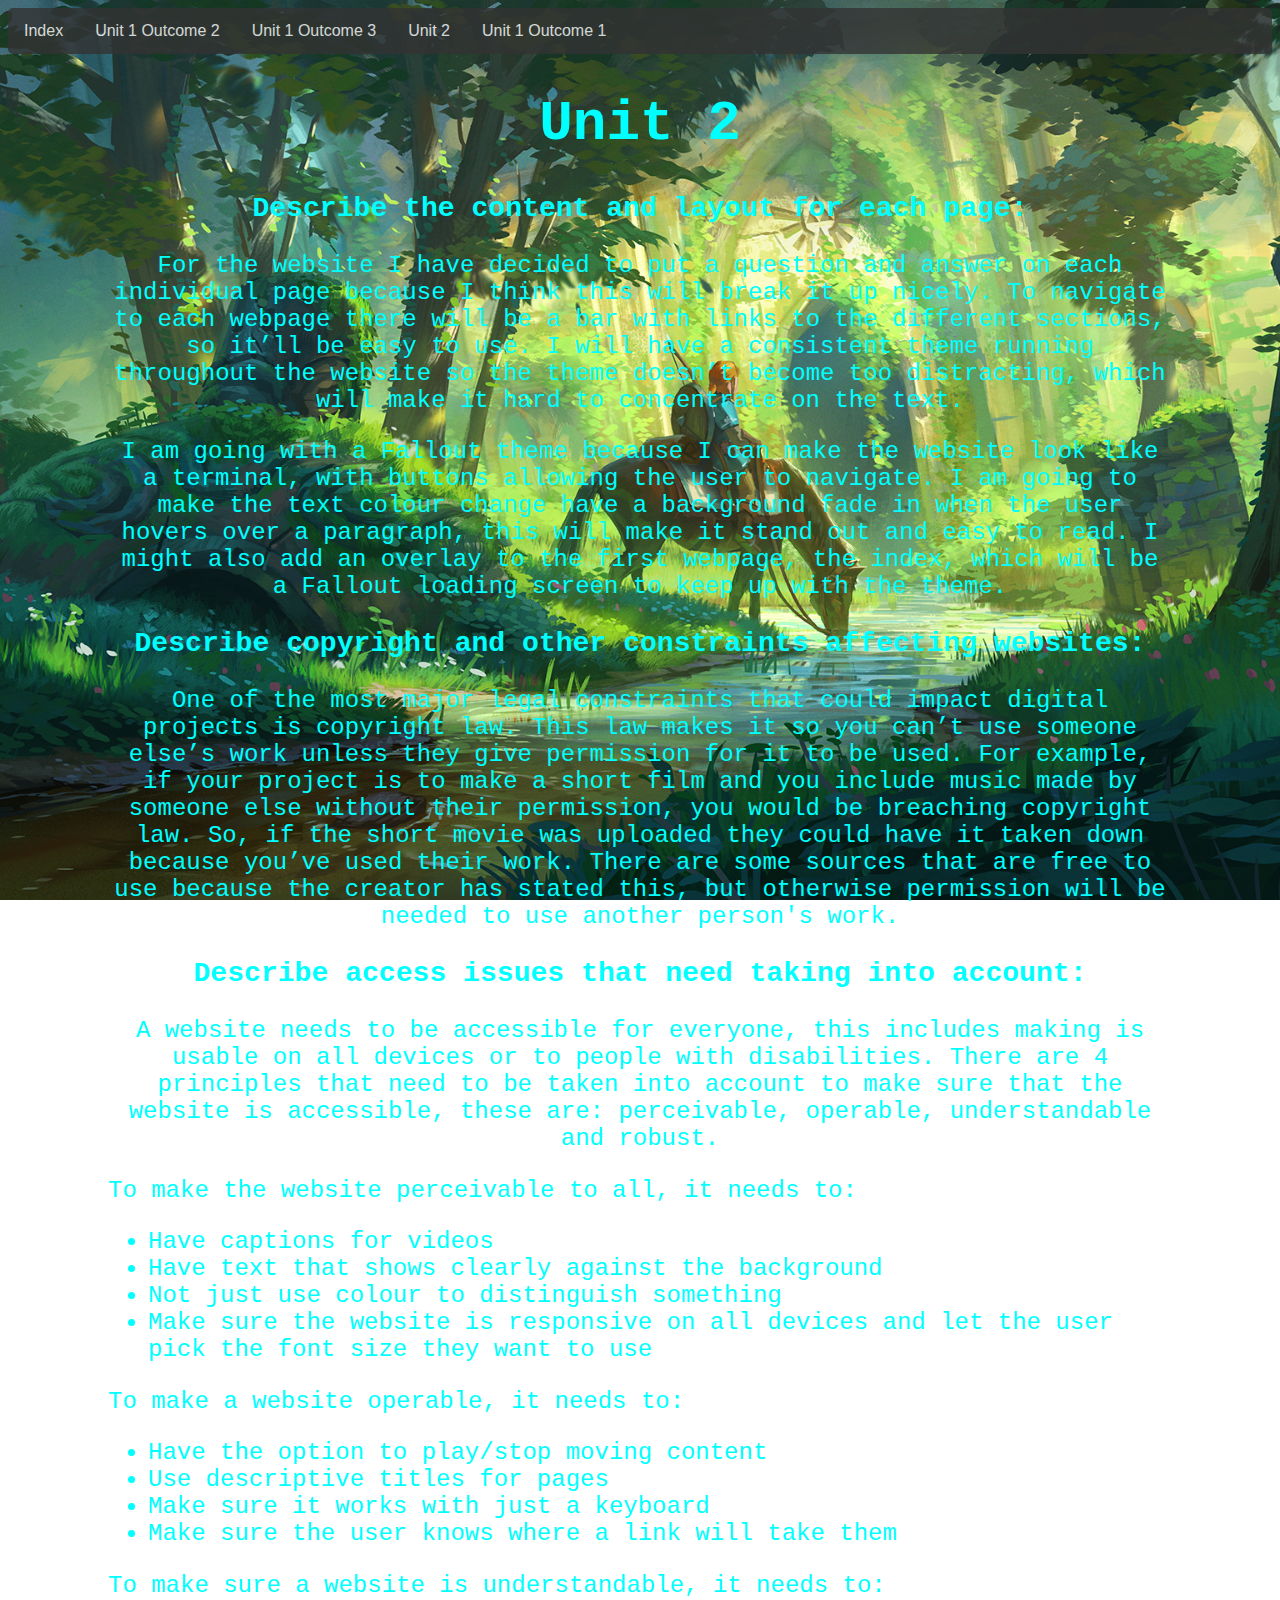
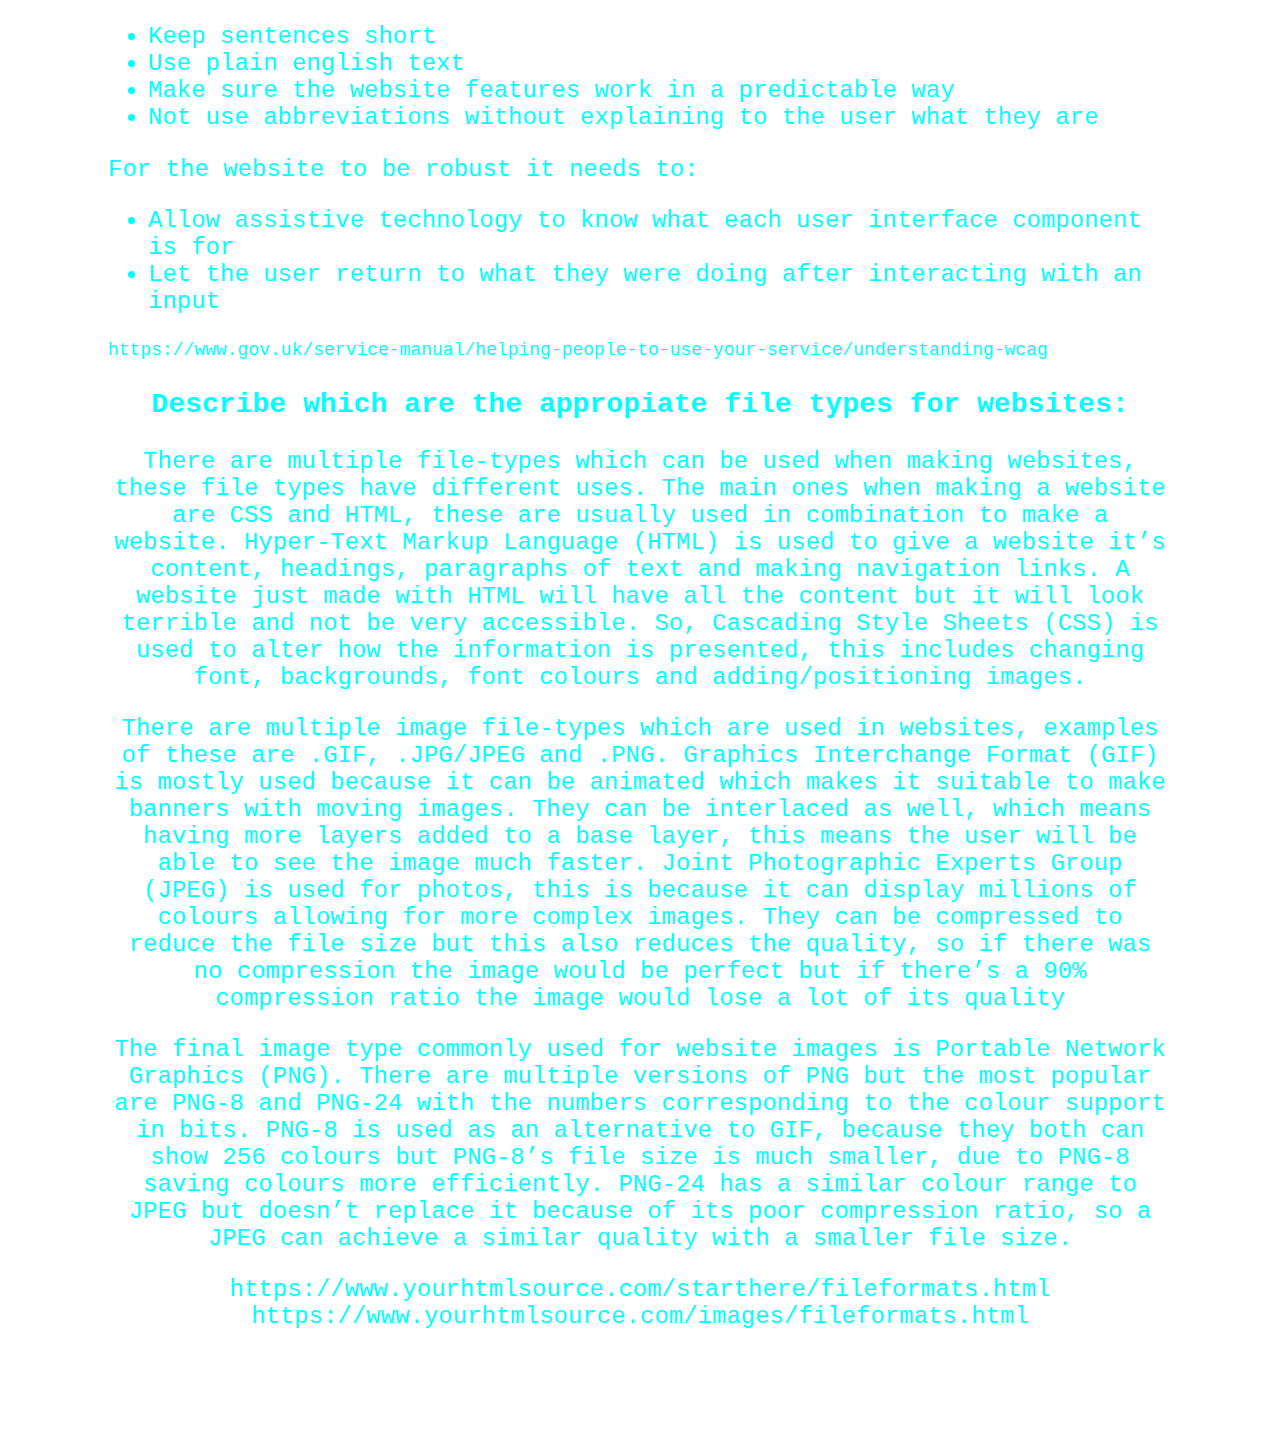
<file: Unit2.1.html>
<!DOCTYPE html>
<html lang="en">
<head>
    <meta charset="UTF-8">
    <link rel="stylesheet" type="text/css" href="unit2.1.css">
    <title>Document</title>
</head>
<body>
        <div class="cursor"></div>
    <div class="navbar">
            <a href="index.html">Index</a>
            <a href="unit1outcome2.html">Unit 1 Outcome 2</a>
            <a href="unit1outcome3.html">Unit 1 Outcome 3</a>
            <a href="unit2.1.html">Unit 2</a>
        <div class="dropdown">
            <button class="dropbtn">
                Unit 1 Outcome 1
                <i class="fa fa-caret-down"></i>
            </button>
            <div class="dropdown-content">
                <a href="outcome1.html">Outcome 1.1</a>
                <a href="outcome2.html">Outcome 1.2</a>
                <a href="outcome3.html">Outcome 1.3</a>
                <a href="outcome4.html">Outcome 1.4</a>
                <a href="outcome5.html">Outcome 1.5</a>
                <a href="outcome6.html">Outcome 1.6</a>
                <a href="outcome7.html">Outcome 1.7</a>
            </div>
        </div>
        </div>
    <div>
    <h1>Unit 2</h1>
    </div>
    <div id="unit2-1">
    <h3>Describe the content and layout for each page:</h3>
    <p>
        For the website I have decided to put a question and answer on each individual page because I think this will break it up nicely. To navigate to each webpage there will be a bar with links to the different sections, so it’ll be easy to use. I will have a consistent theme running throughout the website so the theme doesn’t become too distracting, which will make it hard to concentrate on the text.
    </p>
    <p>
        I am going with a Fallout theme because I can make the website look like a terminal, with buttons allowing the user to navigate. I am going to make the text colour change have a background fade in when the user hovers over a paragraph, this will make it stand out and easy to read. I might also add an overlay to the first webpage, the index, which will be a Fallout loading screen to keep up with the theme. 
    </p>
    </div>
    <div id="unit2-5">
    <h3>Describe copyright and other constraints affecting websites:</h3>
    <p>
        One of the most major legal constraints that could impact digital projects is copyright law. This law makes it so you can’t use someone else’s work unless they give permission for it to be used. For example, if your project is to make a short film and you include music made by someone else without their permission, you would be breaching copyright law. So, if the short movie was uploaded they could have it taken down because you’ve used their work. There are some sources that are free to use because the creator has stated this, but otherwise permission will be needed to use another person's work. 
    </p>
    </div>
    <div id="unit2-6">
    <h3>Describe access issues that need taking into account:</h3>
    <p>
        A website needs to be accessible for everyone, this includes making is usable on all devices or to people with disabilities. There are 4 principles that need to be taken into account to make sure that the website is accessible, these are: perceivable, operable, understandable and robust.
    </p>
     </div>  
    <div id="list1">
    <p>
        To make the website perceivable to all, it needs to:
        <ul>
        <li>Have captions for videos</li>
        <li>Have text that shows clearly against the background</li>
        <li>Not just use colour to distinguish something</li>
        <li>Make sure the website is responsive on all devices and let the user pick the font size they want to use</li>
        </ul>
    </p>
    </div>
    <div id="list2">
    <p>
        To make a website operable, it needs to:
        <ul>
        <li>Have the option to play/stop moving content</li>
        <li>Use descriptive titles for pages</li>
        <li>Make sure it works with just a keyboard</li>
        <li>Make sure the user knows where a link will take them</li>
        </ul>
    </p>
    </div>
    <div id="list3">
    <p>
        To make sure a website is understandable, it needs to:
        <ul>
        <li>Keep sentences short</li>
        <li>Use plain english text</li>
        <li>Make sure the website features work in a predictable way</li>
        <li>Not use abbreviations without explaining to the user what they are</li>
        </ul>
    </p>
    </div>
    <div id="list4">
    <p>
        For the website to be robust it needs to:
        <ul>
        <li>Allow assistive technology to know what each user interface component is for</li>
        <li>Let the user return to what they were doing after interacting with an input</li>
        </ul>
    </p>
    </div>
    <p id="ref">
     https://www.gov.uk/service-manual/helping-people-to-use-your-service/understanding-wcag
    </p>
    <div id="unit2-7">
    <h3>Describe which are the appropiate file types for websites:</h3>
    <p>
        There are multiple file-types which can be used when making websites, these file types have different uses. The main ones when making a website are CSS and HTML, these are usually used in combination to make a website. Hyper-Text Markup Language (HTML) is used to give a website it’s content, headings, paragraphs of text and making navigation links. A website just made with HTML will have all the content but it will look terrible and not be very accessible. So, Cascading Style Sheets (CSS) is used to alter how the information is presented, this includes changing font, backgrounds, font colours and adding/positioning images. 
    </p>
    <p>
        There are multiple image file-types which are used in websites, examples of these are .GIF, .JPG/JPEG and .PNG. Graphics Interchange Format (GIF) is mostly used because it can be animated which makes it suitable to make banners with moving images. They can be interlaced as well, which means having more layers added to a base layer, this means the user will be able to see the image much faster. Joint Photographic Experts Group (JPEG) is used for photos, this is because it can display millions of colours allowing for more complex images. They can be compressed to reduce the file size but this also reduces the quality, so if there was no compression the image would be perfect but if there’s a 90% compression ratio the image would lose a lot of its quality
    </p>
    <p>
        The final image type commonly used for website images is Portable Network Graphics (PNG). There are multiple versions of PNG but the most popular are PNG-8 and PNG-24 with the numbers corresponding to the colour support in bits. PNG-8 is used as an alternative to GIF, because they both can show 256 colours but PNG-8’s file size is much smaller, due to PNG-8 saving colours more efficiently. PNG-24 has a similar colour range to JPEG but doesn’t replace it because of its poor compression ratio, so a JPEG can achieve a similar quality with a smaller file size.
    </p>
    <p>
        https://www.yourhtmlsource.com/starthere/fileformats.html
        https://www.yourhtmlsource.com/images/fileformats.html
            
    </p>

    </div>
</body>
</html>
</file>
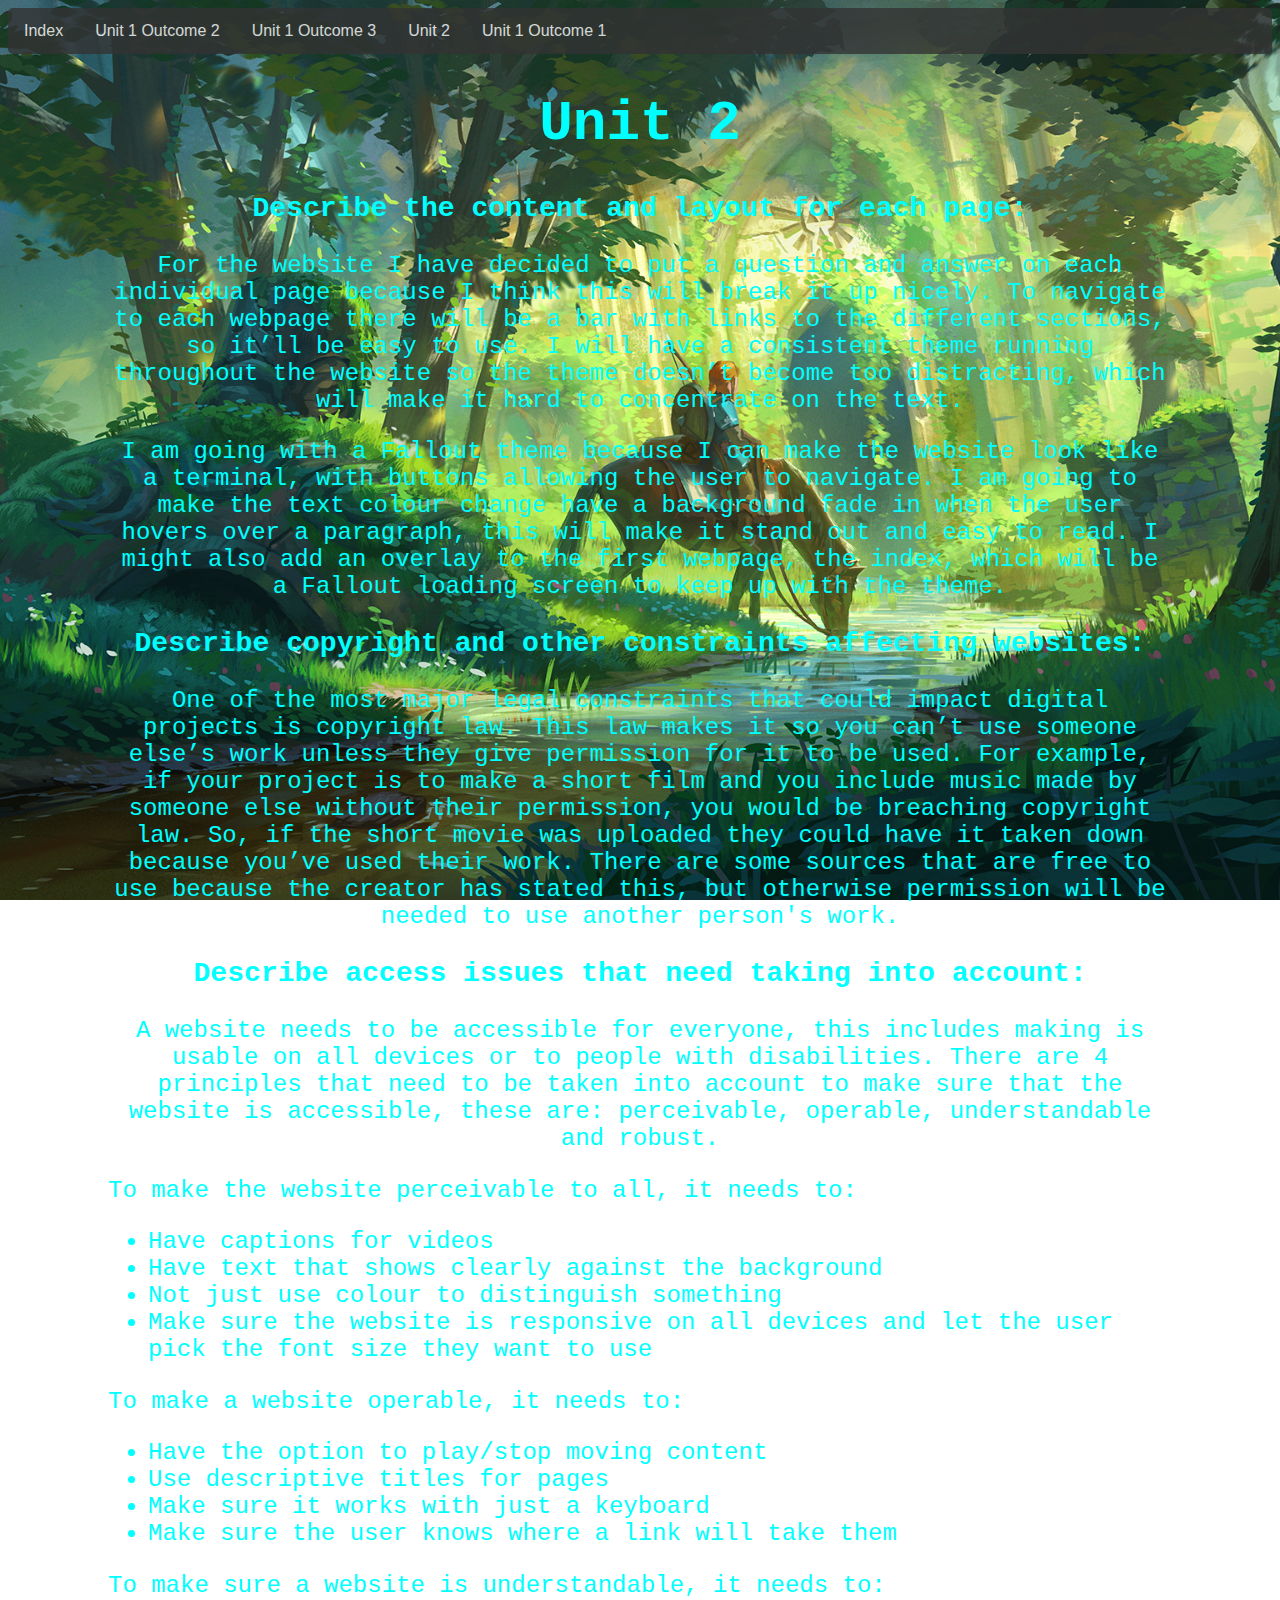
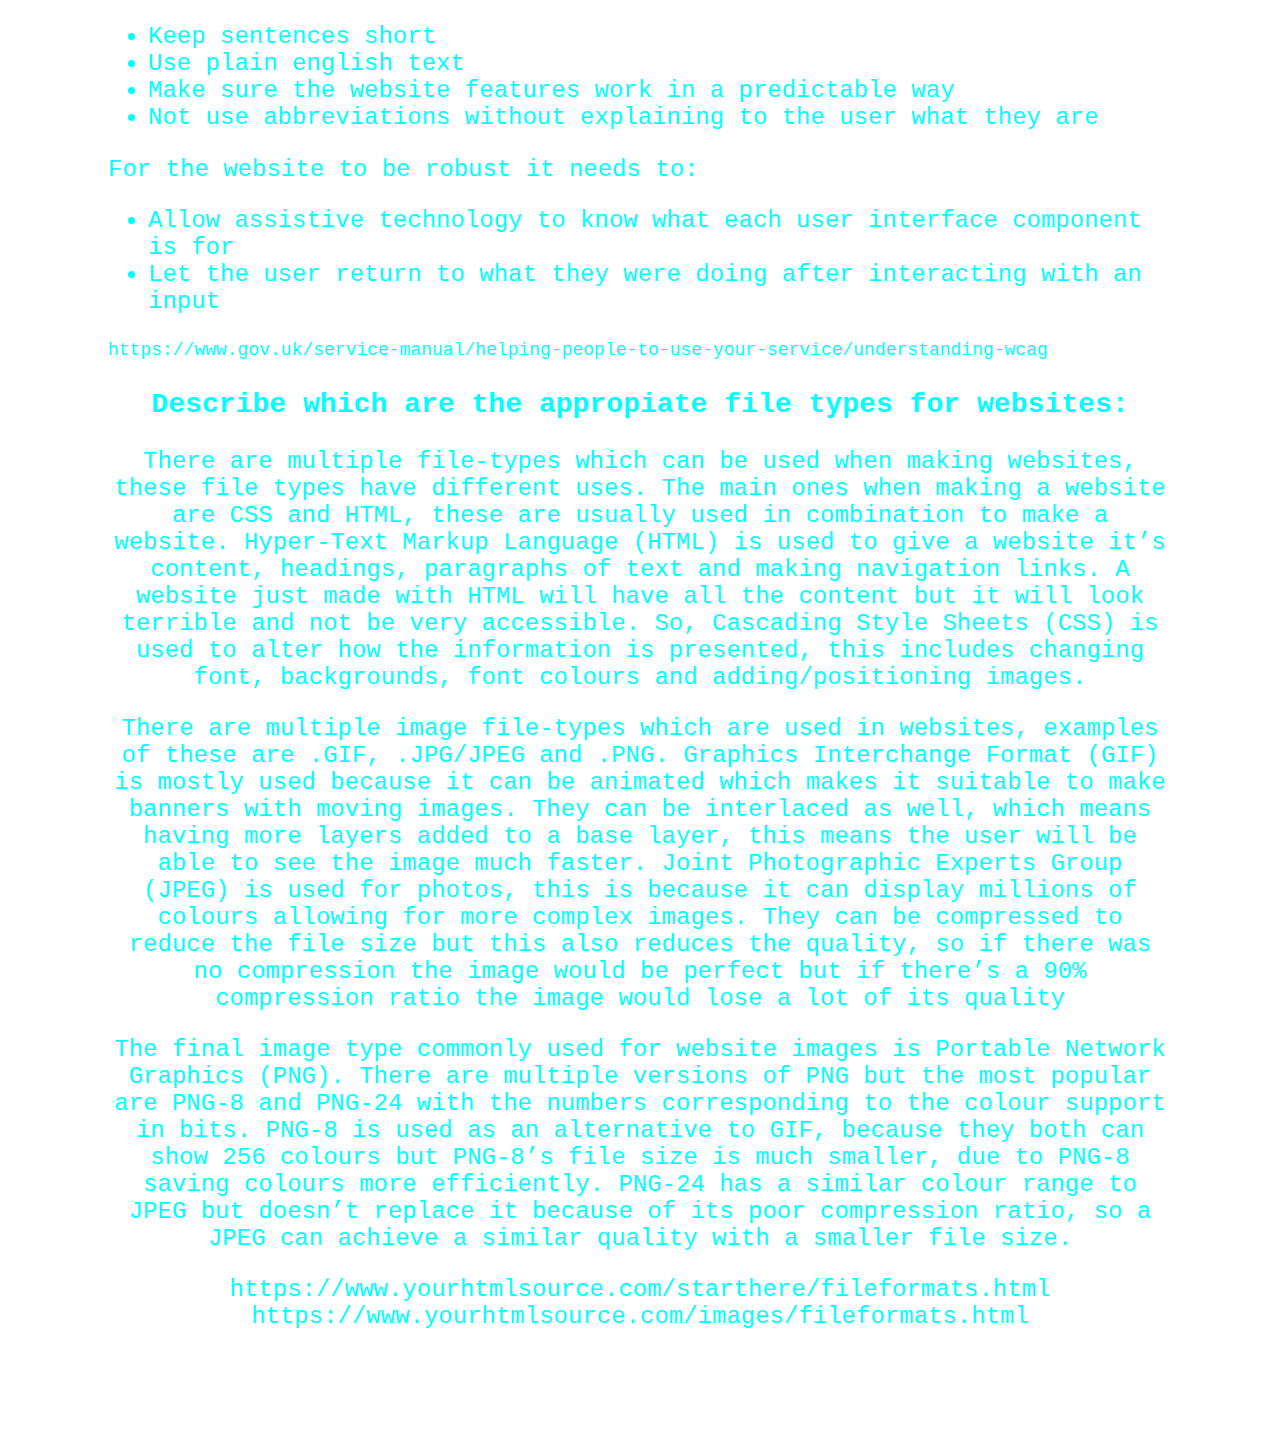
<file: unit2.html>
<!DOCTYPE html>
<html lang="en">
<head>
    <meta charset="UTF-8">
    <link rel="stylesheet" type="text/css" href="unit2.1.css">
    <title>Document</title>
</head>
<body>
        <div class="cursor"></div>
    <div class="navbar">
            <a href="index.html">Index</a>
            <a href="unit1outcome2.html">Unit 1 Outcome 2</a>
            <a href="unit1outcome3.html">Unit 1 Outcome 3</a>
            <a href="unit2.html">Unit 2</a>
        <div class="dropdown">
            <button class="dropbtn">
                Unit 1 Outcome 1
                <i class="fa fa-caret-down"></i>
            </button>
            <div class="dropdown-content">
                <a href="outcome1.html">Outcome 1.1</a>
                <a href="outcome2.html">Outcome 1.2</a>
                <a href="outcome3.html">Outcome 1.3</a>
                <a href="outcome4.html">Outcome 1.4</a>
                <a href="outcome5.html">Outcome 1.5</a>
                <a href="outcome6.html">Outcome 1.6</a>
                <a href="outcome7.html">Outcome 1.7</a>
            </div>
        </div>
        </div>
    <div>
    <h1>Unit 2</h1>
    </div>
    <div id="unit2-1">
    <h3>Describe the content and layout for each page:</h3>
    <p>
        For the website I have decided to put a question and answer on each individual page because I think this will break it up nicely. To navigate to each webpage there will be a bar with links to the different sections, so it’ll be easy to use. I will have a consistent theme running throughout the website so the theme doesn’t become too distracting, which will make it hard to concentrate on the text.
    </p>
    <p>
        I am going with a Fallout theme because I can make the website look like a terminal, with buttons allowing the user to navigate. I am going to make the text colour change have a background fade in when the user hovers over a paragraph, this will make it stand out and easy to read. I might also add an overlay to the first webpage, the index, which will be a Fallout loading screen to keep up with the theme. 
    </p>
    </div>
    <div id="unit2-5">
    <h3>Describe copyright and other constraints affecting websites:</h3>
    <p>
        One of the most major legal constraints that could impact digital projects is copyright law. This law makes it so you can’t use someone else’s work unless they give permission for it to be used. For example, if your project is to make a short film and you include music made by someone else without their permission, you would be breaching copyright law. So, if the short movie was uploaded they could have it taken down because you’ve used their work. There are some sources that are free to use because the creator has stated this, but otherwise permission will be needed to use another person's work. 
    </p>
    </div>
    <div id="unit2-6">
    <h3>Describe access issues that need taking into account:</h3>
    <p>
        A website needs to be accessible for everyone, this includes making is usable on all devices or to people with disabilities. There are 4 principles that need to be taken into account to make sure that the website is accessible, these are: perceivable, operable, understandable and robust.
    </p>
     </div>  
    <div id="list1">
    <p>
        To make the website perceivable to all, it needs to:
        <ul>
        <li>Have captions for videos</li>
        <li>Have text that shows clearly against the background</li>
        <li>Not just use colour to distinguish something</li>
        <li>Make sure the website is responsive on all devices and let the user pick the font size they want to use</li>
        </ul>
    </p>
    </div>
    <div id="list2">
    <p>
        To make a website operable, it needs to:
        <ul>
        <li>Have the option to play/stop moving content</li>
        <li>Use descriptive titles for pages</li>
        <li>Make sure it works with just a keyboard</li>
        <li>Make sure the user knows where a link will take them</li>
        </ul>
    </p>
    </div>
    <div id="list3">
    <p>
        To make sure a website is understandable, it needs to:
        <ul>
        <li>Keep sentences short</li>
        <li>Use plain english text</li>
        <li>Make sure the website features work in a predictable way</li>
        <li>Not use abbreviations without explaining to the user what they are</li>
        </ul>
    </p>
    </div>
    <div id="list4">
    <p>
        For the website to be robust it needs to:
        <ul>
        <li>Allow assistive technology to know what each user interface component is for</li>
        <li>Let the user return to what they were doing after interacting with an input</li>
        </ul>
    </p>
    </div>
    <p id="ref">
     https://www.gov.uk/service-manual/helping-people-to-use-your-service/understanding-wcag
    </p>
    <div id="unit2-7">
    <h3>Describe which are the appropiate file types for websites:</h3>
    <p>
        There are multiple file-types which can be used when making websites, these file types have different uses. The main ones when making a website are CSS and HTML, these are usually used in combination to make a website. Hyper-Text Markup Language (HTML) is used to give a website it’s content, headings, paragraphs of text and making navigation links. A website just made with HTML will have all the content but it will look terrible and not be very accessible. So, Cascading Style Sheets (CSS) is used to alter how the information is presented, this includes changing font, backgrounds, font colours and adding/positioning images. 
    </p>
    <p>
        There are multiple image file-types which are used in websites, examples of these are .GIF, .JPG/JPEG and .PNG. Graphics Interchange Format (GIF) is mostly used because it can be animated which makes it suitable to make banners with moving images. They can be interlaced as well, which means having more layers added to a base layer, this means the user will be able to see the image much faster. Joint Photographic Experts Group (JPEG) is used for photos, this is because it can display millions of colours allowing for more complex images. They can be compressed to reduce the file size but this also reduces the quality, so if there was no compression the image would be perfect but if there’s a 90% compression ratio the image would lose a lot of its quality
    </p>
    <p>
        The final image type commonly used for website images is Portable Network Graphics (PNG). There are multiple versions of PNG but the most popular are PNG-8 and PNG-24 with the numbers corresponding to the colour support in bits. PNG-8 is used as an alternative to GIF, because they both can show 256 colours but PNG-8’s file size is much smaller, due to PNG-8 saving colours more efficiently. PNG-24 has a similar colour range to JPEG but doesn’t replace it because of its poor compression ratio, so a JPEG can achieve a similar quality with a smaller file size.
    </p>
    <p>
        https://www.yourhtmlsource.com/starthere/fileformats.html
        https://www.yourhtmlsource.com/images/fileformats.html
            
    </p>

    </div>
</body>
</html>
</file>
<file: main.css>
body {
    background-image: url("fosajgd.jpg");
    background-repeat: no-repeat;
    background-attachment: fixed;
    background-size: cover;
    cursor:url("pipboy\ fallout\ green\ arrow\ cursor.cur"), auto;
}   


@import url('https://fonts.googleapis.com/css?family=Oswald&display=swap');
@import url('https://fonts.googleapis.com/css?family=Share+Tech+Mono&display=swap');
h1 {
    margin:125px 0px 0px 0px;
    color: rgb(177, 236, 177);
    text-align: center;
    font-family: 'Share Tech Mono', monospace;
    font-size: 36px;
}
@import url('https://fonts.googleapis.com/css?family=Cairo&display=swap');
.button{
    -webkit-animation-duration: 0.4s;
    transition-duration: 0.4s;
    border-radius: 6px;
    background-color: silver;  
    border: none;
    color: black;
    padding: 15px 32px;
    text align: center;
    text-decoration: none;
    display: inline-block;
    font-family: 'Cairo', sans-serif;
    font-size: 16px;
}
.button:hover{
    background-color: grey;
    color:black;
    border: 5px solid black;
}
.disabled{
    opacity:0.6;
    cursor:not-allowed;
}
#link-list{
    text-align: center;
    font-size: large;
}
@import url('https://fonts.googleapis.com/css?family=Mansalva&display=swap');
#abtmepara1{
    margin:30px 100px 0px 100px;
    -webkit-animation-duration: 0.4s;
    transition-duration: 0.4s;
    color: green;
    border: darkgreen;
    font-size: x-large;
    text-align: center;
    font-family: 'Share Tech Mono', monospace;
}
#abtmepara1:hover{
    border: 2px solid black;
    background-color: darkgreen;
    color: lightgreen;
    opacity: 0.5;
}
#abtmepara2{
    margin:25px 100px 0px 100px;
    -webkit-animation-duration: 0.4s;
    transition-duration: 0.4s;
    color: green;
    border: darkgreen;
    font-size: x-large;
    text-align: center;
    font-family: 'Share Tech Mono', monospace;
}
#abtmepara2:hover{
    border: 2px solid black;
    background-color: darkgreen;
    color: lightgreen;
    opacity: 0.5;
}

#abtmepara3{
    margin:25px 100px 0px 100px;
    -webkit-animation-duration: 0.4s;
    transition-duration: 0.4s;
    color: green;
    border: darkgreen;
    font-size: x-large;
    text-align: center;
    font-family: 'Share Tech Mono', monospace;
}
#abtmepara3:hover{
    border: 2px solid black;
    background-color: darkgreen;
    color: lightgreen;
    opacity: 0.5;
}
.navbar{
    overflow:hidden;
    background-color: #333;
    font-family: arial;
    border-radius: 5px;
    opacity: 0.8;

}
.navbar a{
    float:left;
    font-size:16px;
    color:white;
    text-align:center;
    padding:14px 16px;
    text-decoration:none;
}
.dropdown{
    float:left;
    overflow:hidden;
}
.dropdown .dropbtn{
    font-size:16px;
    border:none;
    outline:none;
    color:white;
    padding:14px 16px;
    background-color: inherit;
    font-family: inherit;
    margin:0;
}
.dropdown-content{
    display:none;
    position:absolute;
    background-color: #f9f9f9;
    min-width:160px;
    box-shadow:0px 8px 16px 0px rgba(0,0,0,0.2);
    z-index:1;
}
.dropdown-content a{
    float:none;
    color:black;
    padding:12px 16px;
    text-decoration:none;
    display:block;
    text-align:left;
}
.dropdown-content a:hover{
    background-color: #ddd;
}
.dropdown:hover .dropdown-content{
    display:block;
}
</file>
<file: outcome1.css>
body {
    background-image: url("fosajgd.jpg");
    background-repeat: no-repeat;
    background-attachment: fixed;
    background-size: cover;
    cursor:url("pipboy\ fallout\ green\ arrow\ cursor.cur"), auto;
}   
@import url('https://fonts.googleapis.com/css?family=Oswald&display=swap');
@import url('https://fonts.googleapis.com/css?family=Share+Tech+Mono&display=swap');
h1 {
    margin:125px 0px 0px 0px;
    color: rgb(177, 236, 177);
    text-align: center;
    font-family: 'Share Tech Mono', monospace;
    font-size: 36px;
}
@import url('https://fonts.googleapis.com/css?family=Cairo&display=swap');
.button{
    -webkit-animation-duration: 0.4s;
    transition-duration: 0.4s;
    border-radius: 6px;
    background-color: silver;  
    border: none;
    color: black;
    padding: 15px 32px;
    text align: center;
    text-decoration: none;
    display: inline-block;
    font-family: 'Cairo', sans-serif;
    font-size: 16px;
}
.button:hover{
    background-color: grey;
    color:black;
    border: 5px solid black;
}
.disabled{
    opacity:0.6;
    cursor:not-allowed;
}
#link-list{
    text-align: center;
    font-size: large;
}
@import url('https://fonts.googleapis.com/css?family=Mansalva&display=swap');
#outcome11{
    margin:30px 100px 0px 100px;
    -webkit-animation-duration: 0.4s;
    transition-duration: 0.4s;
    color: green;
    border: darkgreen;
    font-size: x-large;
    text-align: center;
    font-family: 'Share Tech Mono', monospace;
}
#outcome11:hover{
    border: 2px solid black;
    background-color: darkgreen;
    color: lightgreen;
    opacity: 0.5;
}
#outcome12{
    margin:25px 100px 0px 100px;
    -webkit-animation-duration: 0.4s;
    transition-duration: 0.4s;
    color: green;
    border: darkgreen;
    font-size: x-large;
    text-align: center;
    font-family: 'Share Tech Mono', monospace;
}
#outcome12:hover{
    border: 2px solid black;
    background-color: darkgreen;
    color: lightgreen;
    opacity: 0.5;
}

#outcome13{
    margin:25px 100px 0px 100px;
    -webkit-animation-duration: 0.4s;
    transition-duration: 0.4s;
    color: green;
    border: darkgreen;
    font-size: x-large;
    text-align: center;
    font-family: 'Share Tech Mono', monospace;
}
#outcome13:hover{
    border: 2px solid black;
    background-color: darkgreen;
    color: lightgreen;
    opacity: 0.5;
}
.navbar{
    overflow:hidden;
    background-color: #333;
    font-family: arial;
    border-radius: 5px;
    opacity: 0.8;
}
.navbar a{
    float:left;
    font-size:16px;
    color:white;
    text-align:center;
    padding:14px 16px;
    text-decoration:none;
}
.dropdown{
    float:left;
    overflow:hidden;
}
.dropdown .dropbtn{
    font-size:16px;
    border:none;
    outline:none;
    color:white;
    padding:14px 16px;
    background-color: inherit;
    font-family: inherit;
    margin:0;
}
.dropdown-content{
    display:none;
    position:absolute;
    background-color: #f9f9f9;
    min-width:160px;
    box-shadow:0px 8px 16px 0px rgba(0,0,0,0.2);
    z-index:1;
}
.dropdown-content a{
    float:none;
    color:black;
    padding:12px 16px;
    text-decoration:none;
    display:block;
    text-align:left;
}
.dropdown-content a:hover{
    background-color: #ddd;
}
.dropdown:hover .dropdown-content{
    display:block;
}
</file>
<file: outcome2.css>
body {
    background-image: url("fosajgd.jpg");
    background-repeat: no-repeat;
    background-attachment: fixed;
    background-size: cover;
    cursor:url("pipboy\ fallout\ green\ arrow\ cursor.cur"), auto;
}   
@import url('https://fonts.googleapis.com/css?family=Oswald&display=swap');
@import url('https://fonts.googleapis.com/css?family=Share+Tech+Mono&display=swap');
h1 {
    margin:125px 0px 0px 0px;
    color: rgb(177, 236, 177);
    text-align: center;
    font-family: 'Share Tech Mono', monospace;
    font-size: 36px;
}
@import url('https://fonts.googleapis.com/css?family=Cairo&display=swap');
.button{
    -webkit-animation-duration: 0.4s;
    transition-duration: 0.4s;
    border-radius: 6px;
    background-color: silver;  
    border: none;
    color: black;
    padding: 15px 32px;
    text align: center;
    text-decoration: none;
    display: inline-block;
    font-family: 'Cairo', sans-serif;
    font-size: 16px;
}
.button:hover{
    background-color: grey;
    color:black;
    border: 5px solid black;
}
#link-list{
    text-align: center;
    font-size: large;
}
.disabled{
    opacity:0.6;
    cursor:not-allowed;
}
@import url('https://fonts.googleapis.com/css?family=Mansalva&display=swap');
#outcome21{
    margin:30px 100px 0px 100px;
    -webkit-animation-duration: 0.4s;
    transition-duration: 0.4s;
    color: green;
    border: darkgreen;
    font-size: x-large;
    text-align: center;
    font-family: 'Share Tech Mono', monospace;
}
#outcome21:hover{
    border: 2px solid black;
    background-color: darkgreen;
    color: lightgreen;
    opacity: 0.5;
}

#outcome22{
    margin:25px 100px 0px 100px;
    -webkit-animation-duration: 0.4s;
    transition-duration: 0.4s;
    color: green;
    border: darkgreen;
    font-size: x-large;
    text-align: center;
    font-family: 'Share Tech Mono', monospace;
}
#outcome22:hover{
    border: 2px solid black;
    background-color: darkgreen;
    color: lightgreen;
    opacity: 0.5;
}

#outcome23{
    margin:25px 100px 0px 100px;
    -webkit-animation-duration: 0.4s;
    transition-duration: 0.4s;
    color: green;
    border: darkgreen;
    font-size: x-large;
    text-align: center;
    font-family: 'Share Tech Mono', monospace;
}
#outcome23:hover{
    border: 2px solid black;
    background-color: darkgreen;
    color: lightgreen;
    opacity: 0.5;
}
.navbar{
    overflow:hidden;
    background-color: #333;
    font-family: arial;
    border-radius: 5px;
    opacity: 0.8;
}
.navbar a{
    float:left;
    font-size:16px;
    color:white;
    text-align:center;
    padding:14px 16px;
    text-decoration:none;
}
.dropdown{
    float:left;
    overflow:hidden;
}
.dropdown .dropbtn{
    font-size:16px;
    border:none;
    outline:none;
    color:white;
    padding:14px 16px;
    background-color: inherit;
    font-family: inherit;
    margin:0;
}
.dropdown-content{
    display:none;
    position:absolute;
    background-color: #f9f9f9;
    min-width:160px;
    box-shadow:0px 8px 16px 0px rgba(0,0,0,0.2);
    z-index:1;
}
.dropdown-content a{
    float:none;
    color:black;
    padding:12px 16px;
    text-decoration:none;
    display:block;
    text-align:left;
}
.dropdown-content a:hover{
    background-color: #ddd;
}
.dropdown:hover .dropdown-content{
    display:block;
}
</file>
<file: outcome3.css>
body {
    background-image: url("fosajgd.jpg");
    background-repeat: no-repeat;
    background-attachment: fixed;
    background-size: cover;
    cursor:url("pipboy\ fallout\ green\ arrow\ cursor.cur"), auto;
}   
@import url('https://fonts.googleapis.com/css?family=Oswald&display=swap');
@import url('https://fonts.googleapis.com/css?family=Share+Tech+Mono&display=swap');
h1 {
    margin:125px 0px 0px 0px;
    color: rgb(177, 236, 177);
    text-align: center;
    font-family: 'Share Tech Mono', monospace;
    font-size: 36px;
}
@import url('https://fonts.googleapis.com/css?family=Cairo&display=swap');
.button{
    -webkit-animation-duration: 0.4s;
    transition-duration: 0.4s;
    border-radius: 6px;
    background-color: silver;  
    border: none;
    color: black;
    padding: 15px 32px;
    text align: center;
    text-decoration: none;
    display: inline-block;
    font-family: 'Cairo', sans-serif;
    font-size: 16px;
}
.button:hover{
    background-color: grey;
    color:black;
    border: 5px solid black;
}
.disabled{
    opacity:0.6;
    cursor:not-allowed;
}
#link-list{
    text-align: center;
    font-size: large;
}
@import url('https://fonts.googleapis.com/css?family=Mansalva&display=swap');
#outcome31{
    margin:30px 100px 0px 100px;
    -webkit-animation-duration: 0.4s;
    transition-duration: 0.4s;
    color: green;
    border: darkgreen;
    font-size: x-large;
    text-align: center;
    font-family: 'Share Tech Mono', monospace;
}
#outcome31:hover{
    border: 2px solid black;
    background-color: darkgreen;
    color: lightgreen;
    opacity: 0.5;
}
#outcome32{
    margin:25px 100px 0px 100px;
    -webkit-animation-duration: 0.4s;
    transition-duration: 0.4s;
    color: green;
    border: darkgreen;
    font-size: x-large;
    text-align: center;
    font-family: 'Share Tech Mono', monospace;
}
#outcome32:hover{
    border: 2px solid black;
    background-color: darkgreen;
    color: lightgreen;
    opacity: 0.5;
}

#outcome33{
    margin:25px 100px 0px 100px;
    -webkit-animation-duration: 0.4s;
    transition-duration: 0.4s;
    color: green;
    border: darkgreen;
    font-size: x-large;
    text-align: center;
    font-family: 'Share Tech Mono', monospace;
}
#outcome33:hover{
    border: 2px solid black;
    background-color: darkgreen;
    color: lightgreen;
    opacity: 0.5;
}
.navbar{
    overflow:hidden;
    background-color: #333;
    font-family: arial;
    border-radius: 5px;
    opacity: 0.8;
}
.navbar a{
    float:left;
    font-size:16px;
    color:white;
    text-align:center;
    padding:14px 16px;
    text-decoration:none;
}
.dropdown{
    float:left;
    overflow:hidden;
}
.dropdown .dropbtn{
    font-size:16px;
    border:none;
    outline:none;
    color:white;
    padding:14px 16px;
    background-color: inherit;
    font-family: inherit;
    margin:0;
}
.dropdown-content{
    display:none;
    position:absolute;
    background-color: #f9f9f9;
    min-width:160px;
    box-shadow:0px 8px 16px 0px rgba(0,0,0,0.2);
    z-index:1;
}
.dropdown-content a{
    float:none;
    color:black;
    padding:12px 16px;
    text-decoration:none;
    display:block;
    text-align:left;
}
.dropdown-content a:hover{
    background-color: #ddd;
}
.dropdown:hover .dropdown-content{
    display:block;
}
</file>
<file: outcome4.css>
body {
    background-image: url("fosajgd.jpg");
    background-repeat: no-repeat;
    background-attachment: fixed;
    background-size: cover;
    cursor:url("pipboy\ fallout\ green\ arrow\ cursor.cur"), auto;
}   
@import url('https://fonts.googleapis.com/css?family=Oswald&display=swap');
@import url('https://fonts.googleapis.com/css?family=Share+Tech+Mono&display=swap');
h1 {
    margin:125px 0px 0px 0px;
    color: rgb(177, 236, 177);
    text-align: center;
    font-family: 'Share Tech Mono', monospace;
    font-size: 36px;
}
@import url('https://fonts.googleapis.com/css?family=Cairo&display=swap');
.button{
    -webkit-animation-duration: 0.4s;
    transition-duration: 0.4s;
    border-radius: 6px;
    background-color: silver;  
    border: none;
    color: black;
    padding: 15px 32px;
    text align: center;
    text-decoration: none;
    display: inline-block;
    font-family: 'Cairo', sans-serif;
    font-size: 16px;
}
.button:hover{
    background-color: grey;
    color:black;
    border: 5px solid black;
}
.disabled{
    opacity:0.6;
    cursor:not-allowed;
}
#link-list{
    text-align: center;
    font-size: large;
}
@import url('https://fonts.googleapis.com/css?family=Mansalva&display=swap');
#outcome41{
    margin:30px 100px 0px 100px;
    -webkit-animation-duration: 0.4s;
    transition-duration: 0.4s;
    color: green;
    border: darkgreen;
    font-size: x-large;
    text-align: center;
    font-family: 'Share Tech Mono', monospace;
}
#outcome41:hover{
    border: 2px solid black;
    background-color: darkgreen;
    color: lightgreen;
    opacity: 0.5;
}
#outcome42{
    margin:25px 100px 0px 100px;
    -webkit-animation-duration: 0.4s;
    transition-duration: 0.4s;
    color: green;
    border: darkgreen;
    font-size: x-large;
    text-align: center;
    font-family: 'Share Tech Mono', monospace;
}
#outcome42:hover{
    border: 2px solid black;
    background-color: darkgreen;
    color: lightgreen;
    opacity: 0.5;
}

#outcome43{
    margin:25px 100px 0px 100px;
    -webkit-animation-duration: 0.4s;
    transition-duration: 0.4s;
    color: green;
    border: darkgreen;
    font-size: x-large;
    text-align: center;
    font-family: 'Share Tech Mono', monospace;
}
#outcome43:hover{
    border: 2px solid black;
    background-color: darkgreen;
    color: lightgreen;
    opacity: 0.5;
}
.navbar{
    overflow:hidden;
    background-color: #333;
    font-family: arial;
    border-radius: 5px;
    opacity: 0.8;
}
.navbar a{
    float:left;
    font-size:16px;
    color:white;
    text-align:center;
    padding:14px 16px;
    text-decoration:none;
}
.dropdown{
    float:left;
    overflow:hidden;
}
.dropdown .dropbtn{
    font-size:16px;
    border:none;
    outline:none;
    color:white;
    padding:14px 16px;
    background-color: inherit;
    font-family: inherit;
    margin:0;
}
.dropdown-content{
    display:none;
    position:absolute;
    background-color: #f9f9f9;
    min-width:160px;
    box-shadow:0px 8px 16px 0px rgba(0,0,0,0.2);
    z-index:1;
}
.dropdown-content a{
    float:none;
    color:black;
    padding:12px 16px;
    text-decoration:none;
    display:block;
    text-align:left;
}
.dropdown-content a:hover{
    background-color: #ddd;
}
.dropdown:hover .dropdown-content{
    display:block;
}
</file>
<file: outcome5.css>
body {
    background-image: url("fosajgd.jpg");
    background-repeat: no-repeat;
    background-attachment: fixed;
    background-size: cover;
    cursor:url("pipboy\ fallout\ green\ arrow\ cursor.cur"), auto;
}   
@import url('https://fonts.googleapis.com/css?family=Oswald&display=swap');
@import url('https://fonts.googleapis.com/css?family=Share+Tech+Mono&display=swap');
h1 {
    margin:125px 0px 0px 0px;
    color: rgb(177, 236, 177);
    text-align: center;
    font-family: 'Share Tech Mono', monospace;
    font-size: 36px;
}
@import url('https://fonts.googleapis.com/css?family=Cairo&display=swap');
.button{
    -webkit-animation-duration: 0.4s;
    transition-duration: 0.4s;
    border-radius: 6px;
    background-color: silver;  
    border: none;
    color: black;
    padding: 15px 32px;
    text align: center;
    text-decoration: none;
    display: inline-block;
    font-family: 'Cairo', sans-serif;
    font-size: 16px;
}
.button:hover{
    background-color: grey;
    color:black;
    border: 5px solid black;
}
.disabled{
    opacity:0.6;
    cursor:not-allowed;
}
#link-list{
    text-align: center;
    font-size: large;
}
@import url('https://fonts.googleapis.com/css?family=Mansalva&display=swap');
#outcome51{
    margin:30px 100px 0px 100px;
    -webkit-animation-duration: 0.4s;
    transition-duration: 0.4s;
    color: green;
    border: darkgreen;
    font-size: x-large;
    text-align: center;
    font-family: 'Share Tech Mono', monospace;
}
#outcome51:hover{
    border: 2px solid black;
    background-color: darkgreen;
    color: lightgreen;
    opacity: 0.5;
}
#outcome52{
    margin:25px 100px 0px 100px;
    -webkit-animation-duration: 0.4s;
    transition-duration: 0.4s;
    color: green;
    border: darkgreen;
    font-size: x-large;
    text-align: center;
    font-family: 'Share Tech Mono', monospace;
}
#outcome52:hover{
    border: 2px solid black;
    background-color: darkgreen;
    color: lightgreen;
    opacity: 0.5;
}

#outcome53{
    margin:25px 100px 0px 100px;
    -webkit-animation-duration: 0.4s;
    transition-duration: 0.4s;
    color: green;
    border: darkgreen;
    font-size: x-large;
    text-align: center;
    font-family: 'Share Tech Mono', monospace;
}
#outcome53:hover{
    border: 2px solid black;
    background-color: darkgreen;
    color: lightgreen;
    opacity: 0.5;
}
.navbar{
    overflow:hidden;
    background-color: #333;
    font-family: arial;
    border-radius: 5px;
    opacity: 0.8;
}
.navbar a{
    float:left;
    font-size:16px;
    color:white;
    text-align:center;
    padding:14px 16px;
    text-decoration:none;
}
.dropdown{
    float:left;
    overflow:hidden;
}
.dropdown .dropbtn{
    font-size:16px;
    border:none;
    outline:none;
    color:white;
    padding:14px 16px;
    background-color: inherit;
    font-family: inherit;
    margin:0;
}
.dropdown-content{
    display:none;
    position:absolute;
    background-color: #f9f9f9;
    min-width:160px;
    box-shadow:0px 8px 16px 0px rgba(0,0,0,0.2);
    z-index:1;
}
.dropdown-content a{
    float:none;
    color:black;
    padding:12px 16px;
    text-decoration:none;
    display:block;
    text-align:left;
}
.dropdown-content a:hover{
    background-color: #ddd;
}
.dropdown:hover .dropdown-content{
    display:block;
}
</file>
<file: outcome6.css>
body {
    background-image: url("fosajgd.jpg");
    background-repeat: no-repeat;
    background-attachment: fixed;
    background-size: cover;
    cursor:url("pipboy\ fallout\ green\ arrow\ cursor.cur"), auto;
}   
@import url('https://fonts.googleapis.com/css?family=Oswald&display=swap');
@import url('https://fonts.googleapis.com/css?family=Share+Tech+Mono&display=swap');
h1 {
    margin:125px 0px 0px 0px;
    color: rgb(177, 236, 177);
    text-align: center;
    font-family: 'Share Tech Mono', monospace;
    font-size: 36px;
}
@import url('https://fonts.googleapis.com/css?family=Cairo&display=swap');
.button{
    -webkit-animation-duration: 0.4s;
    transition-duration: 0.4s;
    border-radius: 6px;
    background-color: silver;  
    border: none;
    color: black;
    padding: 15px 32px;
    text align: center;
    text-decoration: none;
    display: inline-block;
    font-family: 'Cairo', sans-serif;
    font-size: 16px;
}
.button:hover{
    background-color: grey;
    color:black;
    border: 5px solid black;
}
.disabled{
    opacity:0.6;
    cursor:not-allowed;
}
#link-list{
    text-align: center;
    font-size: large;
}
@import url('https://fonts.googleapis.com/css?family=Mansalva&display=swap');
#outcome61{
    margin:30px 100px 0px 100px;
    -webkit-animation-duration: 0.4s;
    transition-duration: 0.4s;
    color: green;
    border: darkgreen;
    font-size: x-large;
    text-align: center;
    font-family: 'Share Tech Mono', monospace;
}
#outcome61:hover{
    border: 2px solid black;
    background-color: darkgreen;
    color: lightgreen;
    opacity: 0.5;
}
#outcome62{
    margin:25px 100px 0px 100px;
    -webkit-animation-duration: 0.4s;
    transition-duration: 0.4s;
    color: green;
    border: darkgreen;
    font-size: x-large;
    text-align: center;
    font-family: 'Share Tech Mono', monospace;
}
#outcome62:hover{
    border: 2px solid black;
    background-color: darkgreen;
    color: lightgreen;
    opacity: 0.5;
}

#outcome63{
    margin:25px 100px 0px 100px;
    -webkit-animation-duration: 0.4s;
    transition-duration: 0.4s;
    color: green;
    border: darkgreen;
    font-size: x-large;
    text-align: center;
    font-family: 'Share Tech Mono', monospace;
}
#outcome63:hover{
    border: 2px solid black;
    background-color: darkgreen;
    color: lightgreen;
    opacity: 0.5;
}
.navbar{
    overflow:hidden;
    background-color: #333;
    font-family: arial;
    opacity: 0.8;
}
.navbar a{
    float:left;
    font-size:16px;
    color:white;
    text-align:center;
    padding:14px 16px;
    text-decoration:none;
}
.dropdown{
    float:left;
    overflow:hidden;
}
.dropdown .dropbtn{
    font-size:16px;
    border:none;
    outline:none;
    color:white;
    padding:14px 16px;
    background-color: inherit;
    font-family: inherit;
    margin:0;
}
.dropdown-content{
    display:none;
    position:absolute;
    background-color: #f9f9f9;
    min-width:160px;
    box-shadow:0px 8px 16px 0px rgba(0,0,0,0.2);
    z-index:1;
}
.dropdown-content a{
    float:none;
    color:black;
    padding:12px 16px;
    text-decoration:none;
    display:block;
    text-align:left;
}
.dropdown-content a:hover{
    background-color: #ddd;
}
.dropdown:hover .dropdown-content{
    display:block;
}
</file>
<file: outcome7.css>
body {
    background-image: url("fosajgd.jpg");
    background-repeat: no-repeat;
    background-attachment: fixed;
    background-size: cover;
    cursor:url("pipboy\ fallout\ green\ arrow\ cursor.cur"), auto;
}   
@import url('https://fonts.googleapis.com/css?family=Oswald&display=swap');
@import url('https://fonts.googleapis.com/css?family=Share+Tech+Mono&display=swap');
h1 {
    margin:125px 0px 0px 0px;
    color: rgb(177, 236, 177);
    text-align: center;
    font-family: 'Share Tech Mono', monospace;
    font-size: 36px;
}
@import url('https://fonts.googleapis.com/css?family=Cairo&display=swap');
.button{
    -webkit-animation-duration: 0.4s;
    transition-duration: 0.4s;
    border-radius: 6px;
    background-color: silver;  
    border: none;
    color: black;
    padding: 15px 32px;
    text align: center;
    text-decoration: none;
    display: inline-block;
    font-family: 'Cairo', sans-serif;
    font-size: 16px;
}
.button:hover{
    background-color: grey;
    color:black;
    border: 5px solid black;
}
.disabled{
    opacity:0.6;
    cursor:not-allowed;
}
#link-list{
    text-align: center;
    font-size: large;
}
@import url('https://fonts.googleapis.com/css?family=Mansalva&display=swap');
#outcome71{
    margin:30px 100px 0px 100px;
    -webkit-animation-duration: 0.4s;
    transition-duration: 0.4s;
    color: green;
    border: darkgreen;
    font-size: x-large;
    text-align: center;
    font-family: 'Share Tech Mono', monospace;
}
#outcome71:hover{
    border: 2px solid black;
    background-color: darkgreen;
    color: lightgreen;
    opacity: 0.5;
}
#outcome72{
    margin:25px 100px 0px 100px;
    -webkit-animation-duration: 0.4s;
    transition-duration: 0.4s;
    color: green;
    border: darkgreen;
    font-size: x-large;
    text-align: center;
    font-family: 'Share Tech Mono', monospace;
}
#outcome72:hover{
    border: 2px solid black;
    background-color: darkgreen;
    color: lightgreen;
    opacity: 0.5;
}
#outcomelist{
    margin:25px 100px 0px 100px;
    -webkit-animation-duration: 0.4s;
    transition-duration: 0.4s;
    color: green;
    border: darkgreen;
    font-size: x-large;
    text-align: center;
    font-family: 'Share Tech Mono', monospace;
}
#outcomelist:hover{
    border: 2px solid black;
    background-color: darkgreen;
    color: lightgreen;
    opacity: 0.5;
}

#outcome73{
    margin:25px 100px 0px 100px;
    -webkit-animation-duration: 0.4s;
    transition-duration: 0.4s;
    color: green;
    border: darkgreen;
    font-size: x-large;
    text-align: center;
    font-family: 'Share Tech Mono', monospace;
}
#outcome73:hover{
    border: 2px solid black;
    background-color: darkgreen;
    color: lightgreen;
    opacity: 0.5;
}
.navbar{
    overflow:hidden;
    background-color: #333;
    font-family: arial;
    border-radius: 5px;
    opacity: 0.8;
}
.navbar a{
    float:left;
    font-size:16px;
    color:white;
    text-align:center;
    padding:14px 16px;
    text-decoration:none;
}
.dropdown{
    float:left;
    overflow:hidden;
}
.dropdown .dropbtn{
    font-size:16px;
    border:none;
    outline:none;
    color:white;
    padding:14px 16px;
    background-color: inherit;
    font-family: inherit;
    margin:0;
}
.dropdown-content{
    display:none;
    position:absolute;
    background-color: #f9f9f9;
    min-width:160px;
    box-shadow:0px 8px 16px 0px rgba(0,0,0,0.2);
    z-index:1;
}
.dropdown-content a{
    float:none;
    color:black;
    padding:12px 16px;
    text-decoration:none;
    display:block;
    text-align:left;
}
.dropdown-content a:hover{
    background-color: #ddd;
}
.dropdown:hover .dropdown-content{
    display:block;
}
</file>
<file: unit1outcome2.css>
body{
    background-image: url("ewjgf.jpg");
    background-repeat: no repeat;
    background-size: cover;
    background-attachment: fixed;
    cursor:url("cursor.cur"), auto;
}
@import url('https://fonts.googleapis.com/css?family=Share+Tech+Mono&display=swap');
h1{
    text-align: center;
    font-size: 56px;
    color: black;
    font-family: 'Share Tech Mono', monospace;
}
#outcome2-1{
    -webkit-animation-duration: 0.4s;
    transition-duration: 0.4s;
    margin:25px 100px 0px 100px;
    text-align: center;
    font-size: x-large;
    font-family: 'Share Tech Mono', monospace;
    color: black;

}
#outcome2-1:hover{
    border: 2px solid maroon;
    background-color: black;
    color: white;
    opacity: 0.8;
}
#outcome2-2{
    -webkit-animation-duration: 0.4s;
    transition-duration: 0.4s;
    margin:25px 100px 0px 100px;
    text-align: center;
    font-size: x-large;
    font-family: 'Share Tech Mono', monospace;
    color: black;

}
#outcome2-2:hover{
    border: 2px solid maroon;
    background-color: black;
    color: white;
    opacity: 0.8;
}
#outcome2-3{
    -webkit-animation-duration: 0.4s;
    transition-duration: 0.4s;
    margin:25px 100px 0px 100px;
    text-align: center;
    font-size: x-large;
    font-family: 'Share Tech Mono', monospace;
    color: black;

}
#outcome2-3:hover{
    border: 2px solid maroon;
    background-color: black;
    color: white;
    opacity:0.8;
}
#outcome2-4{
    -webkit-animation-duration: 0.4s;
    transition-duration: 0.4s;
    margin:25px 100px 0px 100px;
    text-align: center;
    font-size: x-large;
    font-family: 'Share Tech Mono', monospace;
    color: black;

}
#outcome2-4:hover{
    border: 2px solid maroon;
    background-color: black;
    color: white;
    opacity: 0.8;
}
#outcome2-5{
    -webkit-animation-duration: 0.4s;
    transition-duration: 0,4s;
    margin: 25px 100px 0px 100px;
    text-align: center;
    font-size: x-large;
    font-family: 'Share Tech Mono', monospace;
    color: black;
}
#outcome2-5:hover{
    border: 2px solid maroon;
    background-color:black;
    color: white;
    opacity:0.8;
}
.navbar{
    overflow:hidden;
    background-color: #333;
    font-family: arial;
    border-radius: 5px;
    opacity: 0.8;
}
.navbar a{
    float:left;
    font-size:16px;
    color:white;
    text-align:center;
    padding:14px 16px;
    text-decoration:none;
}
.dropdown{
    float:left;
    overflow:hidden;
}
.dropdown .dropbtn{
    font-size:16px;
    border:none;
    outline:none;
    color:white;
    padding:14px 16px;
    background-color: inherit;
    font-family: inherit;
    margin:0;
}
.dropdown-content{
    display:none;
    position:absolute;
    background-color: #f9f9f9;
    min-width:160px;
    box-shadow:0px 8px 16px 0px rgba(0,0,0,0.2);
    z-index:1;
}
.dropdown-content a{
    float:none;
    color:black;
    padding:12px 16px;
    text-decoration:none;
    display:block;
    text-align:left;
}
.dropdown-content a:hover{
    background-color: #ddd;
}
.dropdown:hover .dropdown-content{
    display:block;
}
</file>
<file: unit1outcome3.css>
body{
    background-image: url("outcome3background.jpg");
    background-attachment: fixed;
    background-size: cover;
    background-repeat: no-repeat;
}
@import url('https://fonts.googleapis.com/css?family=Share+Tech+Mono&display=swap');
h1{
    text-align: center;
    font-size: 56px;
    color: white;
    font-family: 'Share Tech Mono', monospace;
}
#unit3-1{
    -webkit-animation-duration: 0.4s;
    transition-duration: 0.4s;
    margin:25px 100px 0px 100px;
    text-align: center;
    font-size: x-large;
    font-family: 'Share Tech Mono', monospace;
    color:silver;

}
#unit3-1:hover{
    border: 2px solid maroon;
    background-color: black;
    color: white;
    opacity: 0.8;
}
#unit3-2{
    -webkit-animation-duration: 0.4s;
    transition-duration: 0.4s;
    margin:25px 100px 0px 100px;
    text-align: center;
    font-size: x-large;
    font-family: 'Share Tech Mono', monospace;
    color: silver;

}
#unit3-2:hover{
    border: 2px solid maroon;
    background-color: black;
    color: white;
    opacity: 0.8;
}
#unit3-3{
    -webkit-animation-duration: 0.4s;
    transition-duration: 0.4s;
    margin:25px 100px 0px 100px;
    text-align: center;
    font-size: x-large;
    font-family: 'Share Tech Mono', monospace;
    color: silver;

}
#unit3-3:hover{
    border: 2px solid maroon;
    background-color: black;
    color: white;
    opacity:0.8;
}
#unit3-4{
    -webkit-animation-duration: 0.4s;
    transition-duration: 0.4s;
    margin:25px 100px 0px 100px;
    text-align: center;
    font-size: x-large;
    font-family: 'Share Tech Mono', monospace;
    color: silver;

}
#unit3-4:hover{
    border: 2px solid maroon;
    background-color: black;
    color: white;
    opacity: 0.8;
}
#unit3-5{
    -webkit-animation-duration: 0.4s;
    transition-duration: 0,4s;
    margin: 25px 100px 0px 100px;
    text-align: center;
    font-size: x-large;
    font-family: 'Share Tech Mono', monospace;
    color: silver;
}
#unit3-5:hover{
    border: 2px solid maroon;
    background-color:black;
    color: white;
    opacity:0.8;
}
.navbar{
    overflow:hidden;
    background-color: #333;
    font-family: arial;
    border-radius: 5px;
    opacity: 0.8;
}
.navbar a{
    float:left;
    font-size:16px;
    color:white;
    text-align:center;
    padding:14px 16px;
    text-decoration:none;
}
.dropdown{
    float:left;
    overflow:hidden;
}
.dropdown .dropbtn{
    font-size:16px;
    border:none;
    outline:none;
    color:white;
    padding:14px 16px;
    background-color: inherit;
    font-family: inherit;
    margin:0;
}
.dropdown-content{
    display:none;
    position:absolute;
    background-color: #f9f9f9;
    min-width:160px;
    box-shadow:0px 8px 16px 0px rgba(0,0,0,0.2);
    z-index:1;
}
.dropdown-content a{
    float:none;
    color:black;
    padding:12px 16px;
    text-decoration:none;
    display:block;
    text-align:left;
}
.dropdown-content a:hover{
    background-color: #ddd;
}
.dropdown:hover .dropdown-content{
    display:block;
}
</file>
<file: unit2.1.css>
body {
    background-image: url("zelda_background.jpg");
    background-repeat: no-repeat;
    background-attachment: fixed;
    background-size: cover;
}
@import url('https://fonts.googleapis.com/css?family=Cairo&display=swap');
.button{
    -webkit-animation-duration: 0.4s;
    transition-duration: 0.4s;
    border-radius: 6px;
    background-color: silver;  
    border: none;
    color: black;
    padding: 15px 32px;
    text align: center;
    text-decoration: none;
    display: inline-block;
    font-family: 'Cairo', sans-serif;
    font-size: 16px;
}
.button:hover{
    background-color: grey;
    color:black;
    border: 5px solid black;
}
.button1{
    -webkit-animation-duration: 0.4s;
    transition-duration: 0.4s;
    margin: 10px 0px 0px 0px;
    border-radius: 6px;
    background-color: silver;  
    border: none;
    color: black;
    padding: 15px 32px;
    text align: center;
    text-decoration: none;
    display: inline-block;
    font-family: 'Cairo', sans-serif;
    font-size: 16px;
}
.button1:hover{
    background-color: grey;
    color:black;
    border: 5px solid black;
}
.disabled{
    opacity:0.6;
    cursor:not-allowed;
}
#link-list{
    text-align: center;
    font-size: large;
}

@import url('https://fonts.googleapis.com/css?family=Share+Tech+Mono&display=swap');
h1{
    text-align: center;
    font-size: 56px;
    color: cyan;
    font-family: 'Share Tech Mono', monospace;
}
#unit2-1{
    -webkit-animation-duration: 0.4s;
    transition-duration: 0.4s;
    margin:25px 100px 0px 100px;
    text-align: center;
    font-size: x-large;
    font-family: 'Share Tech Mono', monospace;
    color: cyan;

}
#unit2-1:hover{
    border: 2px solid black;
    background-color: silver;
    color: black;
    opacity: 0.5;
}
#unit2-5{
    -webkit-animation-duration: 0.4s;
    transition-duration: 0.4s;
    margin:25px 100px 0px 100px;
    text-align: center;
    font-size: x-large;
    font-family: 'Share Tech Mono', monospace;
    color: cyan;
}
#unit2-5:hover{
    border: 2px solid black;
    background-color: silver;
    color: black;
    opacity: 0.5;
}
#unit2-6{
    -webkit-animation-duration: 0.4s;
    transition-duration: 0.4s;
    margin:25px 100px 0px 100px;
    text-align: center;
    font-size: x-large;
    font-family: 'Share Tech Mono', monospace;
    color: cyan;
}
#unit2-6:hover{
    border: 2px solid black;
    background-color: silver;
    color: black;
    opacity: 0.5;
}
#list1{
    -webkit-animation-duration: 0.4s;
    transition-duration: 0.4s;
    margin:25px 100px 0px 100px;
    font-size: x-large;
    font-family: 'Share Tech Mono', monospace;
    color: cyan;
}
#list1:hover{
    border: 2px solid black;
    background-color: silver;
    color: black;
    opacity: 0.5;
}
#list2{
    -webkit-animation-duration: 0.4s;
    transition-duration: 0.4s;
    margin:25px 100px 0px 100px;
    font-size: x-large;
    font-family: 'Share Tech Mono', monospace;
    color: cyan;
}
#list2:hover{
    border: 2px solid black;
    background-color: silver;
    color: black;
    opacity: 0.5;
}
#list3{
    -webkit-animation-duration: 0.4s;
    transition-duration: 0.4s;
    margin:25px 100px 0px 100px;
    font-size: x-large;
    font-family: 'Share Tech Mono', monospace;
    color: cyan;
}
#list3:hover{
    border: 2px solid black;
    background-color: silver;
    color: black;
    opacity: 0.5;
}
#list4{
    -webkit-animation-duration: 0.4s;
    transition-duration: 0.4s;
    margin:25px 100px 0px 100px;
    font-size: x-large;
    font-family: 'Share Tech Mono', monospace;
    color: cyan;
}
#list4:hover{
    border: 2px solid black;
    background-color: silver;
    color: black;
    opacity: 0.5;
}
#ref{
    margin:25px 100px 0px 100px;
    font-size: large;
    font-family: 'Share Tech Mono', monospace;
    color: cyan;
}
#unit2-7{
    -webkit-animation-duration: 0.4s;
    transition-duration: 0.4s;
    margin:25px 100px 0px 100px;
    text-align: center;
    font-size: x-large;
    font-family: 'Share Tech Mono', monospace;
    color: cyan;
}
#unit2-7:hover{
    border: 2px solid black;
    background-color: silver;
    color: black;
    opacity: 0.5;
}
.navbar{
    overflow:hidden;
    background-color: #333;
    font-family: arial;
    border-radius: 5px;
    opacity: 0.8;
}
.navbar a{
    float:left;
    font-size:16px;
    color:white;
    text-align:center;
    padding:14px 16px;
    text-decoration:none;
}
.dropdown{
    float:left;
    overflow:hidden;
}
.dropdown .dropbtn{
    font-size:16px;
    border:none;
    outline:none;
    color:white;
    padding:14px 16px;
    background-color: inherit;
    font-family: inherit;
    margin:0;
}
.dropdown-content{
    display:none;
    position:absolute;
    background-color: #f9f9f9;
    min-width:160px;
    box-shadow:0px 8px 16px 0px rgba(0,0,0,0.2);
    z-index:1;
}
.dropdown-content a{
    float:none;
    color:black;
    padding:12px 16px;
    text-decoration:none;
    display:block;
    text-align:left;
}
.dropdown-content a:hover{
    background-color: #ddd;
}
.dropdown:hover .dropdown-content{
    display:block;
}
</file>
